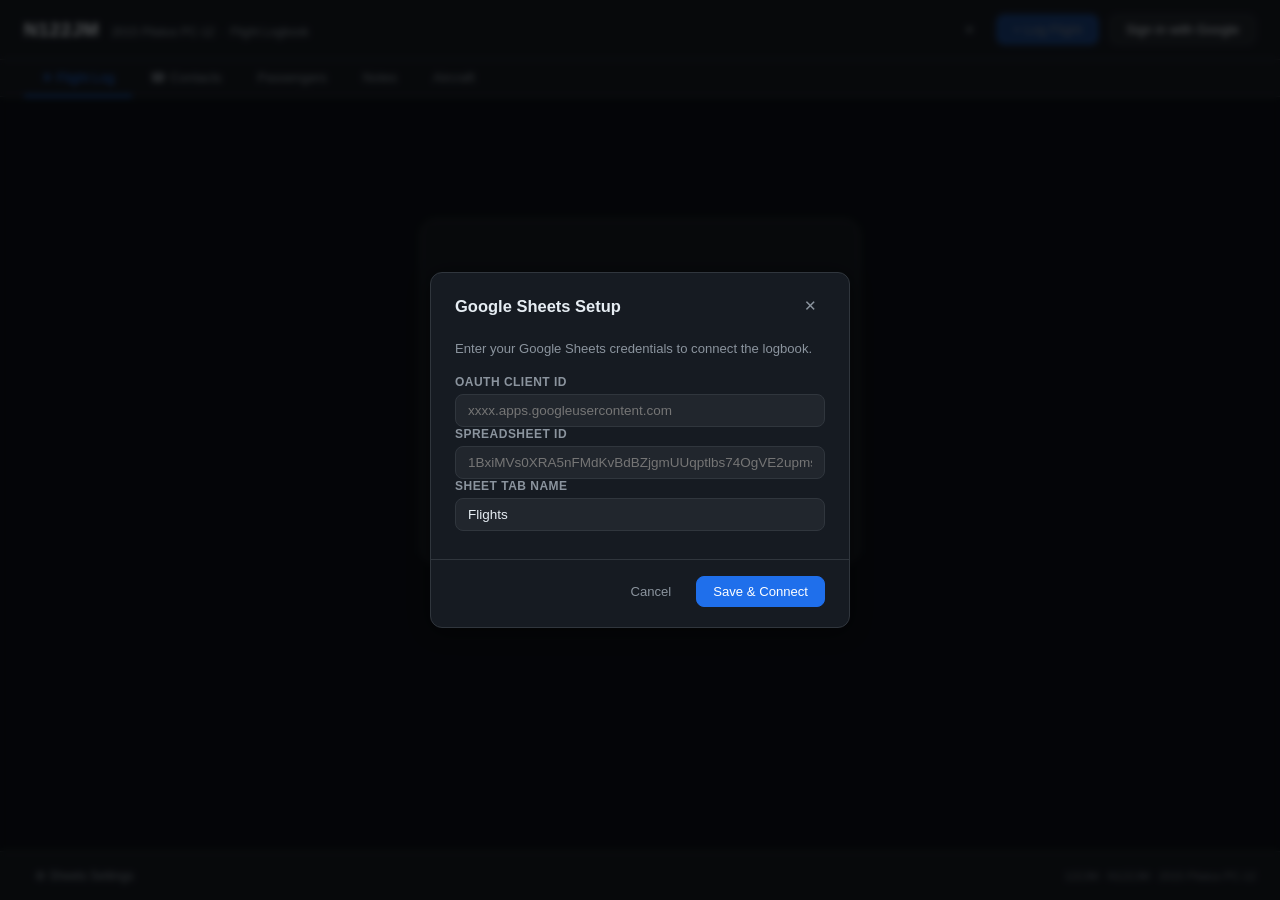
<file: index.html>
<!DOCTYPE html>
<html lang="en">
<head>
  <meta charset="UTF-8" />
  <meta name="viewport" content="width=device-width, initial-scale=1.0" />
  <title>122JM Flight Log — Pilatus PC-12</title>
  <link rel="stylesheet" href="styles.css" />
  <!-- Apply saved theme before paint to avoid flash -->
  <script>
    (function(){
      var t = localStorage.getItem('122jm_theme') || 'dark';
      document.documentElement.setAttribute('data-theme', t);
    })();
  </script>
</head>
<body>

  <!-- ── Header ── -->
  <header class="app-header">
    <div class="header-inner">
      <div class="header-brand">
        <span class="tail-number">N122JM</span>
        <div class="header-subtitle">
          <span>2015 Pilatus PC-12</span>
          <span class="sep">·</span>
          <span>Flight Logbook</span>
        </div>
      </div>
      <div class="header-actions">
        <button id="btn-theme" class="btn btn-ghost btn-sm" title="Switch to light mode">&#9790;</button>
        <button id="btn-add-flight" class="btn btn-primary" disabled>
          + Log Flight
        </button>
        <div id="auth-section">
          <button id="btn-signin" class="btn btn-secondary">Sign in with Google</button>
          <button id="btn-signout" class="btn btn-ghost" style="display:none;">Sign Out</button>
        </div>
      </div>
    </div>
  </header>

  <!-- ── Nav ── -->
  <nav class="app-nav">
    <a href="index.html"      class="nav-tab active">&#9992; Flight Log</a>
    <a href="contacts.html"   class="nav-tab">&#9742; Contacts</a>
    <a href="passengers.html" class="nav-tab">Passengers</a>
    <a href="notes.html"      class="nav-tab">Notes</a>
    <a href="aircraft.html"  class="nav-tab">Aircraft</a>
  </nav>

  <!-- ── Main ── -->
  <main class="app-main">

    <!-- Auth prompt (shown when signed out) -->
    <div id="auth-prompt" class="auth-prompt">
      <div class="auth-card">
        <div class="auth-icon">✈</div>
        <h2>122JM Flight Logbook</h2>
        <p>Sign in with a partner Google account to access the flight log.</p>
        <button id="btn-signin-card" class="btn btn-primary btn-lg">Sign in with Google</button>
      </div>
    </div>

    <!-- App content (shown when signed in) -->
    <div id="app-content" style="display:none;">

      <!-- Dashboard (collapsible) -->
      <section class="dashboard" id="dashboard-section">

        <button class="dashboard-toggle" id="dashboard-toggle" aria-expanded="false">
          <span class="dashboard-toggle-label">Dashboards</span>
          <div class="dashboard-toggle-summary" id="dashboard-toggle-summary">
            <span class="dash-pill dash-pill-hobbs" id="pill-hours"><span class="dash-pill-label">Hours</span><span class="dash-pill-value" id="pill-hours-val">—</span></span>
            <span class="dash-pill" id="pill-flights"><span class="dash-pill-label">Flights</span><span class="dash-pill-value" id="pill-flights-val">—</span></span>
          </div>
          <span class="dashboard-toggle-chevron">&#9662;</span>
        </button>

        <div class="dashboard-body" id="dashboard-body">
          <!-- Date range selector -->
          <div class="range-bar">
            <button class="range-btn active" data-range="all">All Time</button>
            <button class="range-btn" data-range="ytd">This Year</button>
            <button class="range-btn" data-range="90d">Last 90 Days</button>
            <button class="range-btn" data-range="custom">Custom</button>
            <div class="range-custom" id="range-custom-inputs" style="display:none;">
              <input type="date" id="range-from" class="range-date-input" />
              <span class="range-sep">→</span>
              <input type="date" id="range-to" class="range-date-input" />
            </div>
            <span class="range-label" id="range-label"></span>
          </div>

          <div class="dashboard-grid">
            <div class="stat-card">
              <div class="stat-label">Hours Flown</div>
              <div class="stat-value" id="stat-hobbs">—</div>
              <div class="stat-sublabel" id="stat-hobbs-period"></div>
            </div>
            <div class="stat-card">
              <div class="stat-label">Flights</div>
              <div class="stat-value" id="stat-flights">—</div>
            </div>
          </div>

          <!-- Per-partner breakdown -->
          <div class="partner-breakdown">
            <h3 class="section-title" id="partner-section-title">Partner Hours</h3>
            <div class="partner-grid" id="partner-grid">
              <!-- populated by JS -->
            </div>
          </div>
        </div>
      </section>

      <!-- Controls bar -->
      <section class="controls-bar">
        <div class="controls-left">
          <div class="search-ac-wrap">
            <input type="text" id="search-input" class="search-input"
                   placeholder="Search airports, pilot, partner…"
                   autocomplete="off" spellcheck="false" />
          </div>
          <select id="filter-partner" class="filter-select">
            <option value="">All Operators</option>
            <optgroup label="Current Partners">
              <option value="Quake">Stephen Quake</option>
              <option value="Ashley">Euan Ashley</option>
              <option value="Appenzeller">Guido Appenzeller</option>
              <option value="Bonforte">Jeff Bonforte</option>
            </optgroup>
            <optgroup label="Former Partners">
              <option value="Borbolla">Jorge Borbolla</option>
              <option value="Heyman">Steve Heyman</option>
            </optgroup>
            <optgroup label="Shared / Ops">
              <option value="Maintenance">Maintenance</option>
              <option value="All">All Partners</option>
            </optgroup>
            <optgroup label="Charter">
              <option value="JKE Helm">JKE Helm</option>
              <option value="Ouraniones">Ouraniones</option>
            </optgroup>
          </select>
          <select id="filter-purpose" class="filter-select">
            <option value="">All Flight Types</option>
            <option>Business</option>
            <option>Personal Entertainment</option>
            <option>Personal Non-Entertainment</option>
            <option>Rental</option>
            <option>Training</option>
            <option>Maintenance</option>
            <option>Charity</option>
            <option>Fuel, Reposition</option>
          </select>
        </div>
        <div class="controls-right">
          <span id="row-count" class="row-count"></span>
          <button id="btn-range-lookup" class="btn btn-ghost btn-sm" title="Airport range lookup (1,600 nm from KPAO)">✈ Range</button>
          <button id="btn-refresh" class="btn btn-ghost btn-sm" title="Refresh from Google Sheets">↻ Refresh</button>
        </div>
      </section>

      <!-- Flight log table -->
      <section class="table-section">
        <div class="table-wrapper">
          <table id="flight-table">
            <thead>
              <tr>
                <th data-col="flightNum" class="sortable">#</th>
                <th data-col="date" class="sortable">Date</th>
                <th data-col="departure">Departure</th>
                <th data-col="arrival">Arrival</th>
                <th data-col="hobbsStart" class="sortable num">Hobbs Start</th>
                <th data-col="hobbsEnd" class="sortable num">Hobbs End</th>
                <th data-col="duration" class="num">Duration</th>
                <th data-col="landings" class="num">Ldgs</th>
                <th data-col="cycles" class="num">Cycles</th>
                <th data-col="partner" class="sortable">Partner</th>
                <th data-col="pilot" class="sortable">Pilot</th>
                <th data-col="purpose">Flight Type</th>
                <th class="actions-col">Actions</th>
              </tr>
            </thead>
            <tbody id="flight-tbody">
              <!-- populated by JS -->
            </tbody>
          </table>
          <div id="table-empty" class="table-empty" style="display:none;">
            No flights match your filters.
          </div>
          <div id="table-loading" class="table-loading">
            Loading flights…
          </div>
        </div>
      </section>

    </div><!-- /app-content -->
  </main>

  <!-- ── Mobile FAB: Log Flight (hidden on desktop via CSS) ── -->
  <button id="btn-fab-flight" class="fab-log-flight" disabled aria-label="Log Flight">
    + Log Flight
  </button>

  <!-- ── Add / Edit Flight Modal ── -->
  <div id="flight-modal" class="modal-overlay" style="display:none;" role="dialog" aria-modal="true" aria-labelledby="modal-title">
    <div class="modal">
      <div class="modal-header">
        <h2 id="modal-title">Log Flight</h2>
        <button class="modal-close" id="modal-close" aria-label="Close">✕</button>
      </div>
      <form id="flight-form" class="modal-body" novalidate>

        <div class="form-row">
          <div class="form-group">
            <label for="f-flight-num">Flight #</label>
            <input type="number" id="f-flight-num" name="flightNum" min="1" step="1" required readonly />
          </div>
          <div class="form-group">
            <label for="f-date">Date</label>
            <input type="date" id="f-date" name="date" required />
          </div>
        </div>

        <div class="form-row">
          <div class="form-group">
            <label for="f-departure">Departure Airport</label>
            <div class="airport-ac-wrap">
              <input type="text" id="f-departure" name="departure" placeholder="KSQL or Palo Alto" maxlength="40" required
                     autocomplete="off" spellcheck="false" />
            </div>
          </div>
          <div class="form-group">
            <label for="f-arrival">Arrival Airport</label>
            <div class="airport-ac-wrap">
              <input type="text" id="f-arrival" name="arrival" placeholder="KSFO or San Francisco" maxlength="40" required
                     autocomplete="off" spellcheck="false" />
            </div>
          </div>
        </div>

        <div class="form-row">
          <div class="form-group">
            <label for="f-hobbs-start">Hobbs Start</label>
            <input type="number" id="f-hobbs-start" name="hobbsStart" step="0.1" min="0" required />
          </div>
          <div class="form-group">
            <label for="f-hobbs-end">Hobbs End</label>
            <input type="number" id="f-hobbs-end" name="hobbsEnd" step="0.1" min="0" required />
            <span class="field-hint" id="hobbs-duration-hint"></span>
          </div>
        </div>

        <div class="form-row">
          <div class="form-group">
            <label for="f-landings">Landings</label>
            <input type="number" id="f-landings" name="landings" min="0" step="1" required />
          </div>
          <div class="form-group">
            <label for="f-cycles">Cycles</label>
            <input type="number" id="f-cycles" name="cycles" min="0" step="1" required />
          </div>
        </div>

        <div class="form-row">
          <div class="form-group">
            <label for="f-partner">Operator</label>
            <select id="f-partner" name="partner" required>
              <option value="">— select —</option>
              <option value="Quake">Stephen Quake</option>
              <option value="Ashley">Euan Ashley</option>
              <option value="Appenzeller">Guido Appenzeller</option>
              <option value="Bonforte">Jeff Bonforte</option>
              <option value="Maintenance">Maintenance</option>
            </select>
          </div>
          <div class="form-group">
            <label for="f-pilot">Pilot</label>
            <select id="f-pilot" name="pilot">
              <option value="">— select —</option>
              <optgroup label="Hired Pilots">
                <option>Ben Hochman</option>
                <option>Libor Kovarcic</option>
                <option>Jason Joannides</option>
                <option>Steve Zanger</option>
                <option>Max Gavrilyuk</option>
                <option>Bill Banner</option>
                <option>Jim Whitbread</option>
                <option>Paul Nissley</option>
                <option>Jim Gruneisen</option>
              </optgroup>
              <optgroup label="Owner Pilots">
                <option>Euan Ashley</option>
                <option>Guido Appenzeller</option>
              </optgroup>
              <optgroup label="Former">
                <option>Curtis Haney</option>
                <option>Jorge Borbolla</option>
                <option>Steve Heyman</option>
              </optgroup>
              <option value="Other">Other</option>
            </select>
          </div>
        </div>

        <div class="form-row">
          <div class="form-group" style="grid-column: 1 / -1;">
            <label for="f-purpose">Flight Type</label>
            <select id="f-purpose" name="purpose" required>
              <option value="">— select —</option>
              <option>Business</option>
              <option>Personal Entertainment</option>
              <option>Personal Non-Entertainment</option>
              <option>Rental</option>
              <option>Training</option>
              <option>Maintenance</option>
              <option>Charity</option>
              <option>Fuel, Reposition</option>
            </select>
          </div>
        </div>

        <div id="form-error" class="form-error" style="display:none;"></div>

        <div class="modal-footer">
          <button type="button" class="btn btn-ghost" id="modal-cancel">Cancel</button>
          <button type="submit" class="btn btn-primary" id="modal-submit">Save Flight</button>
        </div>

      </form>
    </div>
  </div>

  <!-- ── Delete Confirm Modal ── -->
  <div id="delete-modal" class="modal-overlay" style="display:none;" role="dialog" aria-modal="true">
    <div class="modal modal-sm">
      <div class="modal-header">
        <h2>Delete Flight?</h2>
        <button class="modal-close" id="delete-modal-close">✕</button>
      </div>
      <div class="modal-body">
        <p id="delete-modal-body">Are you sure you want to delete this flight entry? This cannot be undone.</p>
      </div>
      <div class="modal-footer">
        <button class="btn btn-ghost" id="delete-cancel">Cancel</button>
        <button class="btn btn-danger" id="delete-confirm">Delete</button>
      </div>
    </div>
  </div>

  <!-- ── Config Modal ── -->
  <div id="config-modal" class="modal-overlay" style="display:none;" role="dialog" aria-modal="true">
    <div class="modal modal-sm">
      <div class="modal-header">
        <h2>Google Sheets Setup</h2>
        <button class="modal-close" id="config-modal-close">✕</button>
      </div>
      <div class="modal-body">
        <p class="config-intro">Enter your Google Sheets credentials to connect the logbook.</p>
        <div class="form-group">
          <label for="cfg-client-id">OAuth Client ID</label>
          <input type="text" id="cfg-client-id" placeholder="xxxx.apps.googleusercontent.com" />
        </div>
        <div class="form-group">
          <label for="cfg-sheet-id">Spreadsheet ID</label>
          <input type="text" id="cfg-sheet-id" placeholder="1BxiMVs0XRA5nFMdKvBdBZjgmUUqptlbs74OgVE2upms" />
        </div>
        <div class="form-group">
          <label for="cfg-sheet-name">Sheet Tab Name</label>
          <input type="text" id="cfg-sheet-name" placeholder="Flights" value="Flights" />
        </div>
        <div id="config-error" class="form-error" style="display:none;"></div>
      </div>
      <div class="modal-footer">
        <button class="btn btn-ghost" id="config-cancel">Cancel</button>
        <button class="btn btn-primary" id="config-save">Save &amp; Connect</button>
      </div>
    </div>
  </div>

  <!-- ── Settings link in footer ── -->
  <footer class="app-footer">
    <button class="btn btn-ghost btn-sm" id="btn-settings">⚙ Sheets Settings</button>
    <span class="footer-note">122JM · N122JM · 2015 Pilatus PC-12</span>
  </footer>

  <!-- ── Airport Range Lookup Modal ── -->
  <div id="range-modal" class="modal-overlay" style="display:none;" role="dialog" aria-modal="true" aria-labelledby="range-modal-title">
    <div class="modal modal-lg modal-range">

      <!-- Header -->
      <div class="modal-header">
        <h2 id="range-modal-title">✈ Airport Range Lookup</h2>
        <button class="modal-close" id="range-modal-close" aria-label="Close">✕</button>
      </div>

      <!-- Search bar -->
      <div class="rl-search-bar">
        <input type="text" id="range-search" class="rl-search-input"
               placeholder="Search by code, name, city, or state…"
               autocomplete="off" spellcheck="false" />
        <span id="range-count" class="rl-count"></span>
      </div>

      <!-- List view -->
      <div id="range-list-view">
        <div class="rl-table-wrap">
          <table class="rl-table">
            <thead>
              <tr>
                <th class="rl-th-code">Code</th>
                <th>Airport</th>
                <th>City / State</th>
                <th class="num">Dist (nm)</th>
                <th class="num rl-th-rwy">Runway (ft)</th>
              </tr>
            </thead>
            <tbody id="range-tbody">
              <!-- populated by range-lookup.js -->
            </tbody>
          </table>
        </div>
        <p id="range-more" class="rl-more-note" style="display:none;"></p>
        <p class="rl-hint">Click any airport for full details · 1,600 nm radius from KPAO</p>
      </div>

      <!-- Detail view (swapped in by JS) -->
      <div id="range-detail-view" style="display:none;"></div>

    </div>
  </div>

  <script src="js/config.js"></script>
  <script src="js/utils.js"></script>
  <script src="js/airports.js"></script>
  <script src="js/auth.js"></script>
  <script src="js/sheets.js"></script>
  <script src="js/bootstrap.js"></script>
  <script src="js/airports-data.js"></script>
  <script src="js/range-lookup.js"></script>
  <script src="js/app.js"></script>
</body>
</html>
</file>
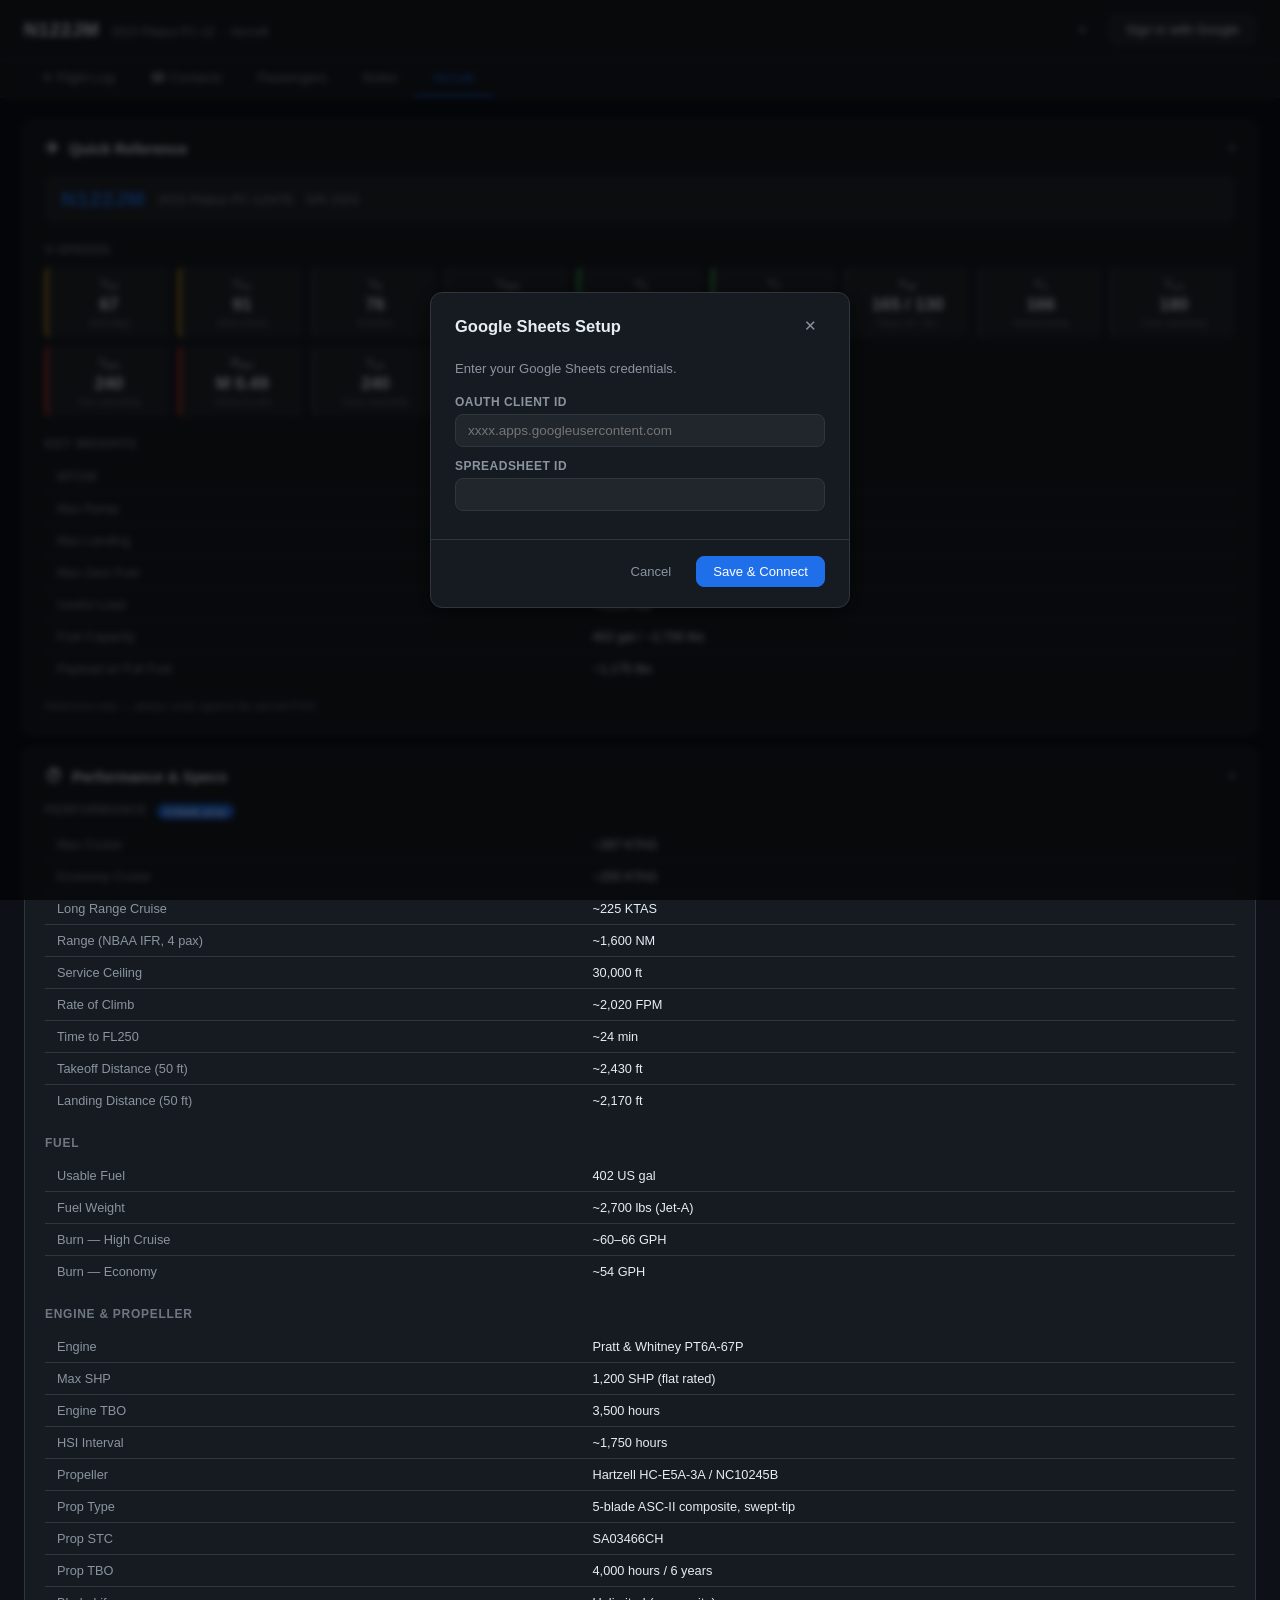
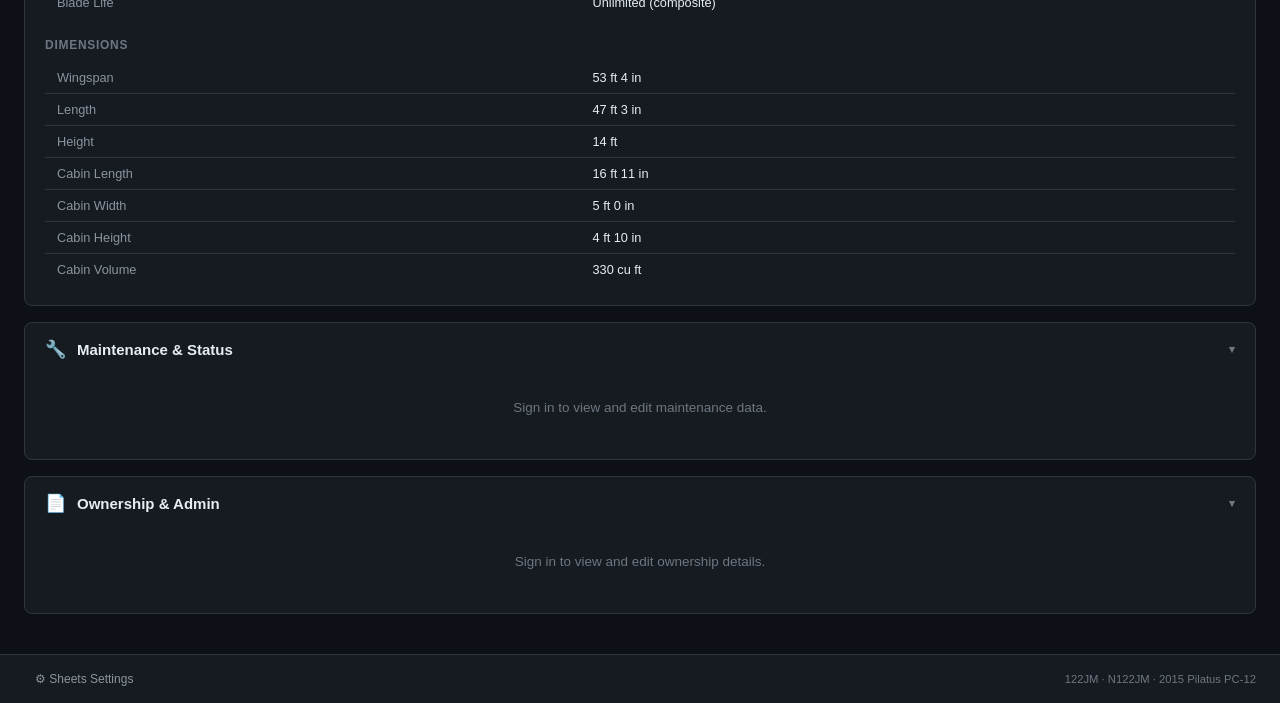
<file: aircraft.html>
<!DOCTYPE html>
<html lang="en">
<head>
  <meta charset="UTF-8" />
  <meta name="viewport" content="width=device-width, initial-scale=1.0" />
  <title>122JM Aircraft — Pilatus PC-12</title>
  <link rel="stylesheet" href="styles.css" />
  <script>(function(){ var t=localStorage.getItem('122jm_theme')||'dark'; document.documentElement.setAttribute('data-theme',t); })();</script>
</head>
<body>

  <header class="app-header">
    <div class="header-inner">
      <div class="header-brand">
        <span class="tail-number">N122JM</span>
        <div class="header-subtitle">
          <span>2015 Pilatus PC-12</span><span class="sep">&middot;</span><span>Aircraft</span>
        </div>
      </div>
      <div class="header-actions">
        <button id="btn-theme" class="btn btn-ghost btn-sm">&#9790;</button>
        <div id="auth-section">
          <button id="btn-signin" class="btn btn-secondary">Sign in with Google</button>
          <button id="btn-signout" class="btn btn-ghost" style="display:none;">Sign Out</button>
        </div>
      </div>
    </div>
  </header>

  <nav class="app-nav">
    <a href="index.html"      class="nav-tab">&#9992; Flight Log</a>
    <a href="contacts.html"   class="nav-tab">&#9742; Contacts</a>
    <a href="passengers.html" class="nav-tab">Passengers</a>
    <a href="notes.html"      class="nav-tab">Notes</a>
    <a href="aircraft.html"   class="nav-tab active">Aircraft</a>
  </nav>

  <main class="app-main">

    <!-- ── Quick Reference Card ── -->
    <section class="ac-section" id="ac-ref">
      <button class="ac-section-toggle" aria-expanded="true" data-section="ac-ref-body">
        <span class="ac-section-icon">&#9992;</span>
        <span class="ac-section-title">Quick Reference</span>
        <span class="ac-section-chevron">&#9662;</span>
      </button>
      <div class="ac-section-body" id="ac-ref-body">

        <div class="ac-id-bar">
          <span class="ac-id-reg">N122JM</span>
          <span class="ac-id-detail">2015 Pilatus PC-12/47E</span>
          <span class="ac-id-detail">S/N 1523</span>
        </div>

        <h4 class="ac-sub-heading">V-Speeds</h4>
        <div class="ac-vspeeds-grid">
          <div class="ac-vspeed ac-vspeed-caution">
            <span class="ac-vspeed-name">V<sub>S0</sub></span>
            <span class="ac-vspeed-val">67</span>
            <span class="ac-vspeed-note">Stall (ldg)</span>
          </div>
          <div class="ac-vspeed ac-vspeed-caution">
            <span class="ac-vspeed-name">V<sub>S1</sub></span>
            <span class="ac-vspeed-val">91</span>
            <span class="ac-vspeed-note">Stall (clean)</span>
          </div>
          <div class="ac-vspeed">
            <span class="ac-vspeed-name">V<sub>R</sub></span>
            <span class="ac-vspeed-val">76</span>
            <span class="ac-vspeed-note">Rotation</span>
          </div>
          <div class="ac-vspeed">
            <span class="ac-vspeed-name">V<sub>REF</sub></span>
            <span class="ac-vspeed-val">80</span>
            <span class="ac-vspeed-note">Final approach</span>
          </div>
          <div class="ac-vspeed ac-vspeed-good">
            <span class="ac-vspeed-name">V<sub>X</sub></span>
            <span class="ac-vspeed-val">120</span>
            <span class="ac-vspeed-note">Best angle</span>
          </div>
          <div class="ac-vspeed ac-vspeed-good">
            <span class="ac-vspeed-name">V<sub>Y</sub></span>
            <span class="ac-vspeed-val">130</span>
            <span class="ac-vspeed-note">Best rate</span>
          </div>
          <div class="ac-vspeed">
            <span class="ac-vspeed-name">V<sub>FE</sub></span>
            <span class="ac-vspeed-val">165 / 130</span>
            <span class="ac-vspeed-note">Flaps 15 / 30+</span>
          </div>
          <div class="ac-vspeed">
            <span class="ac-vspeed-name">V<sub>A</sub></span>
            <span class="ac-vspeed-val">166</span>
            <span class="ac-vspeed-note">Maneuvering</span>
          </div>
          <div class="ac-vspeed">
            <span class="ac-vspeed-name">V<sub>LO</sub></span>
            <span class="ac-vspeed-val">180</span>
            <span class="ac-vspeed-note">Gear operating</span>
          </div>
          <div class="ac-vspeed ac-vspeed-danger">
            <span class="ac-vspeed-name">V<sub>MO</sub></span>
            <span class="ac-vspeed-val">240</span>
            <span class="ac-vspeed-note">Max operating</span>
          </div>
          <div class="ac-vspeed ac-vspeed-danger">
            <span class="ac-vspeed-name">M<sub>MO</sub></span>
            <span class="ac-vspeed-val">M 0.49</span>
            <span class="ac-vspeed-note">Above FL163</span>
          </div>
          <div class="ac-vspeed">
            <span class="ac-vspeed-name">V<sub>LE</sub></span>
            <span class="ac-vspeed-val">240</span>
            <span class="ac-vspeed-note">Gear extended</span>
          </div>
        </div>

        <h4 class="ac-sub-heading">Key Weights</h4>
        <table class="ac-spec-table">
          <tbody>
            <tr><td>MTOW</td><td>10,450 lbs</td></tr>
            <tr><td>Max Ramp</td><td>10,495 lbs</td></tr>
            <tr><td>Max Landing</td><td>9,921 lbs</td></tr>
            <tr><td>Max Zero Fuel</td><td>9,039 lbs</td></tr>
            <tr><td>Useful Load</td><td>~4,021 lbs</td></tr>
            <tr><td>Fuel Capacity</td><td>402 gal / ~2,700 lbs</td></tr>
            <tr><td>Payload w/ Full Fuel</td><td>~1,175 lbs</td></tr>
          </tbody>
        </table>

        <p class="ac-disclaimer">Reference only &mdash; always verify against the aircraft POH.</p>
      </div>
    </section>

    <!-- ── Performance & Specs ── -->
    <section class="ac-section" id="ac-perf">
      <button class="ac-section-toggle" aria-expanded="true" data-section="ac-perf-body">
        <span class="ac-section-icon">&#9201;</span>
        <span class="ac-section-title">Performance &amp; Specs</span>
        <span class="ac-section-chevron">&#9662;</span>
      </button>
      <div class="ac-section-body" id="ac-perf-body">

        <h4 class="ac-sub-heading">Performance <span class="ac-badge-info">5-blade prop</span></h4>
        <table class="ac-spec-table">
          <tbody>
            <tr><td>Max Cruise</td><td>~287 KTAS</td></tr>
            <tr><td>Economy Cruise</td><td>~255 KTAS</td></tr>
            <tr><td>Long Range Cruise</td><td>~225 KTAS</td></tr>
            <tr><td>Range (NBAA IFR, 4 pax)</td><td>~1,600 NM</td></tr>
            <tr><td>Service Ceiling</td><td>30,000 ft</td></tr>
            <tr><td>Rate of Climb</td><td>~2,020 FPM</td></tr>
            <tr><td>Time to FL250</td><td>~24 min</td></tr>
            <tr><td>Takeoff Distance (50 ft)</td><td>~2,430 ft</td></tr>
            <tr><td>Landing Distance (50 ft)</td><td>~2,170 ft</td></tr>
          </tbody>
        </table>

        <h4 class="ac-sub-heading">Fuel</h4>
        <table class="ac-spec-table">
          <tbody>
            <tr><td>Usable Fuel</td><td>402 US gal</td></tr>
            <tr><td>Fuel Weight</td><td>~2,700 lbs (Jet-A)</td></tr>
            <tr><td>Burn &mdash; High Cruise</td><td>~60&ndash;66 GPH</td></tr>
            <tr><td>Burn &mdash; Economy</td><td>~54 GPH</td></tr>
          </tbody>
        </table>

        <h4 class="ac-sub-heading">Engine &amp; Propeller</h4>
        <table class="ac-spec-table">
          <tbody>
            <tr><td>Engine</td><td>Pratt &amp; Whitney PT6A-67P</td></tr>
            <tr><td>Max SHP</td><td>1,200 SHP (flat rated)</td></tr>
            <tr><td>Engine TBO</td><td>3,500 hours</td></tr>
            <tr><td>HSI Interval</td><td>~1,750 hours</td></tr>
            <tr><td>Propeller</td><td>Hartzell HC-E5A-3A / NC10245B</td></tr>
            <tr><td>Prop Type</td><td>5-blade ASC-II composite, swept-tip</td></tr>
            <tr><td>Prop STC</td><td>SA03466CH</td></tr>
            <tr><td>Prop TBO</td><td>4,000 hours / 6 years</td></tr>
            <tr><td>Blade Life</td><td>Unlimited (composite)</td></tr>
          </tbody>
        </table>

        <h4 class="ac-sub-heading">Dimensions</h4>
        <table class="ac-spec-table">
          <tbody>
            <tr><td>Wingspan</td><td>53 ft 4 in</td></tr>
            <tr><td>Length</td><td>47 ft 3 in</td></tr>
            <tr><td>Height</td><td>14 ft</td></tr>
            <tr><td>Cabin Length</td><td>16 ft 11 in</td></tr>
            <tr><td>Cabin Width</td><td>5 ft 0 in</td></tr>
            <tr><td>Cabin Height</td><td>4 ft 10 in</td></tr>
            <tr><td>Cabin Volume</td><td>330 cu ft</td></tr>
          </tbody>
        </table>
      </div>
    </section>

    <!-- ── Maintenance & Status ── -->
    <section class="ac-section" id="ac-mx">
      <button class="ac-section-toggle" aria-expanded="true" data-section="ac-mx-body">
        <span class="ac-section-icon">&#128295;</span>
        <span class="ac-section-title">Maintenance &amp; Status</span>
        <span class="ac-section-chevron">&#9662;</span>
      </button>
      <div class="ac-section-body" id="ac-mx-body">

        <div id="ac-auth-gate-mx" class="ac-auth-gate">
          <p>Sign in to view and edit maintenance data.</p>
        </div>

        <div id="ac-mx-content" style="display:none;">
          <div class="ac-field-row">
            <div class="ac-field-group">
              <label for="ac-engine-hours">Engine Hours (Hobbs)</label>
              <input type="text" id="ac-engine-hours" class="ac-field-input" placeholder="Auto from flight log" readonly />
              <span class="ac-field-hint">From latest flight log entry</span>
            </div>
            <div class="ac-field-group">
              <label for="ac-prop-hours">Prop Hours</label>
              <input type="text" id="ac-prop-hours" class="ac-field-input" data-field="Prop Hours" placeholder="e.g. 2450" />
              <span class="ac-field-status"></span>
            </div>
          </div>

          <div class="ac-field-row">
            <div class="ac-field-group">
              <label for="ac-next-annual">Next Annual Inspection</label>
              <input type="date" id="ac-next-annual" class="ac-field-input" data-field="Next Annual" />
              <span class="ac-field-status"></span>
            </div>
            <div class="ac-field-group">
              <label for="ac-next-phase">Next Phase Inspection</label>
              <input type="date" id="ac-next-phase" class="ac-field-input" data-field="Next Phase" />
              <span class="ac-field-status"></span>
            </div>
          </div>

          <div class="ac-field-group ac-field-full">
            <label for="ac-squawks">Current Squawks / MEL Items</label>
            <textarea id="ac-squawks" class="ac-field-textarea" data-field="Squawks" rows="4"
                      placeholder="List any current squawks or MEL items..."></textarea>
            <span class="ac-field-status"></span>
          </div>

          <div class="ac-field-group ac-field-full">
            <label for="ac-mx-notes">Maintenance Notes</label>
            <textarea id="ac-mx-notes" class="ac-field-textarea" data-field="Maintenance Notes" rows="4"
                      placeholder="General maintenance notes, upcoming work, etc."></textarea>
            <span class="ac-field-status"></span>
          </div>
        </div>
      </div>
    </section>

    <!-- ── Ownership & Admin ── -->
    <section class="ac-section" id="ac-admin">
      <button class="ac-section-toggle" aria-expanded="true" data-section="ac-admin-body">
        <span class="ac-section-icon">&#128196;</span>
        <span class="ac-section-title">Ownership &amp; Admin</span>
        <span class="ac-section-chevron">&#9662;</span>
      </button>
      <div class="ac-section-body" id="ac-admin-body">

        <div id="ac-auth-gate-admin" class="ac-auth-gate">
          <p>Sign in to view and edit ownership details.</p>
        </div>

        <div id="ac-admin-content" style="display:none;">
          <div class="ac-field-row">
            <div class="ac-field-group">
              <label>Serial Number</label>
              <input type="text" class="ac-field-input ac-field-readonly" value="1523" readonly />
            </div>
            <div class="ac-field-group">
              <label>Registration</label>
              <input type="text" class="ac-field-input ac-field-readonly" value="N122JM" readonly />
            </div>
          </div>

          <div class="ac-field-row">
            <div class="ac-field-group">
              <label for="ac-home-airport">Home Airport</label>
              <input type="text" id="ac-home-airport" class="ac-field-input" data-field="Home Airport" placeholder="e.g. KPAO" />
              <span class="ac-field-status"></span>
            </div>
            <div class="ac-field-group">
              <label for="ac-mgmt-company">Management Company</label>
              <input type="text" id="ac-mgmt-company" class="ac-field-input" data-field="Management Company" placeholder="e.g. Acme Aviation" />
              <span class="ac-field-status"></span>
            </div>
          </div>

          <div class="ac-field-row">
            <div class="ac-field-group">
              <label for="ac-insurance">Insurance Provider</label>
              <input type="text" id="ac-insurance" class="ac-field-input" data-field="Insurance Provider" placeholder="e.g. Global Aerospace" />
              <span class="ac-field-status"></span>
            </div>
            <div class="ac-field-group">
              <label for="ac-insurance-exp">Insurance Expiry</label>
              <input type="date" id="ac-insurance-exp" class="ac-field-input" data-field="Insurance Expiry" />
              <span class="ac-field-status"></span>
            </div>
          </div>

          <div class="ac-field-group ac-field-full">
            <label for="ac-partnership-notes">Partnership Notes</label>
            <textarea id="ac-partnership-notes" class="ac-field-textarea" data-field="Partnership Notes" rows="4"
                      placeholder="Partnership structure, scheduling rules, cost sharing, etc."></textarea>
            <span class="ac-field-status"></span>
          </div>
        </div>
      </div>
    </section>

  </main>

  <!-- Config Modal -->
  <div id="config-modal" class="modal-overlay" style="display:none;" role="dialog" aria-modal="true">
    <div class="modal modal-sm">
      <div class="modal-header">
        <h2>Google Sheets Setup</h2>
        <button class="modal-close" id="config-modal-close">&#10005;</button>
      </div>
      <div class="modal-body">
        <p class="config-intro">Enter your Google Sheets credentials.</p>
        <div class="form-group">
          <label for="cfg-client-id">OAuth Client ID</label>
          <input type="text" id="cfg-client-id" placeholder="xxxx.apps.googleusercontent.com" />
        </div>
        <div class="form-group" style="margin-top:12px;">
          <label for="cfg-sheet-id">Spreadsheet ID</label>
          <input type="text" id="cfg-sheet-id" />
        </div>
        <div id="config-error" class="form-error" style="display:none;"></div>
      </div>
      <div class="modal-footer">
        <button class="btn btn-ghost" id="config-cancel">Cancel</button>
        <button class="btn btn-primary" id="config-save">Save &amp; Connect</button>
      </div>
    </div>
  </div>

  <footer class="app-footer">
    <button class="btn btn-ghost btn-sm" id="btn-settings">&#9881; Sheets Settings</button>
    <span class="footer-note">122JM &middot; N122JM &middot; 2015 Pilatus PC-12</span>
  </footer>

  <script src="js/config.js"></script>
  <script src="js/utils.js"></script>
  <script src="js/airports.js"></script>
  <script src="js/auth.js"></script>
  <script src="js/sheets.js"></script>
  <script src="js/bootstrap.js"></script>
  <script src="js/aircraft-app.js"></script>
</body>
</html>
</file>
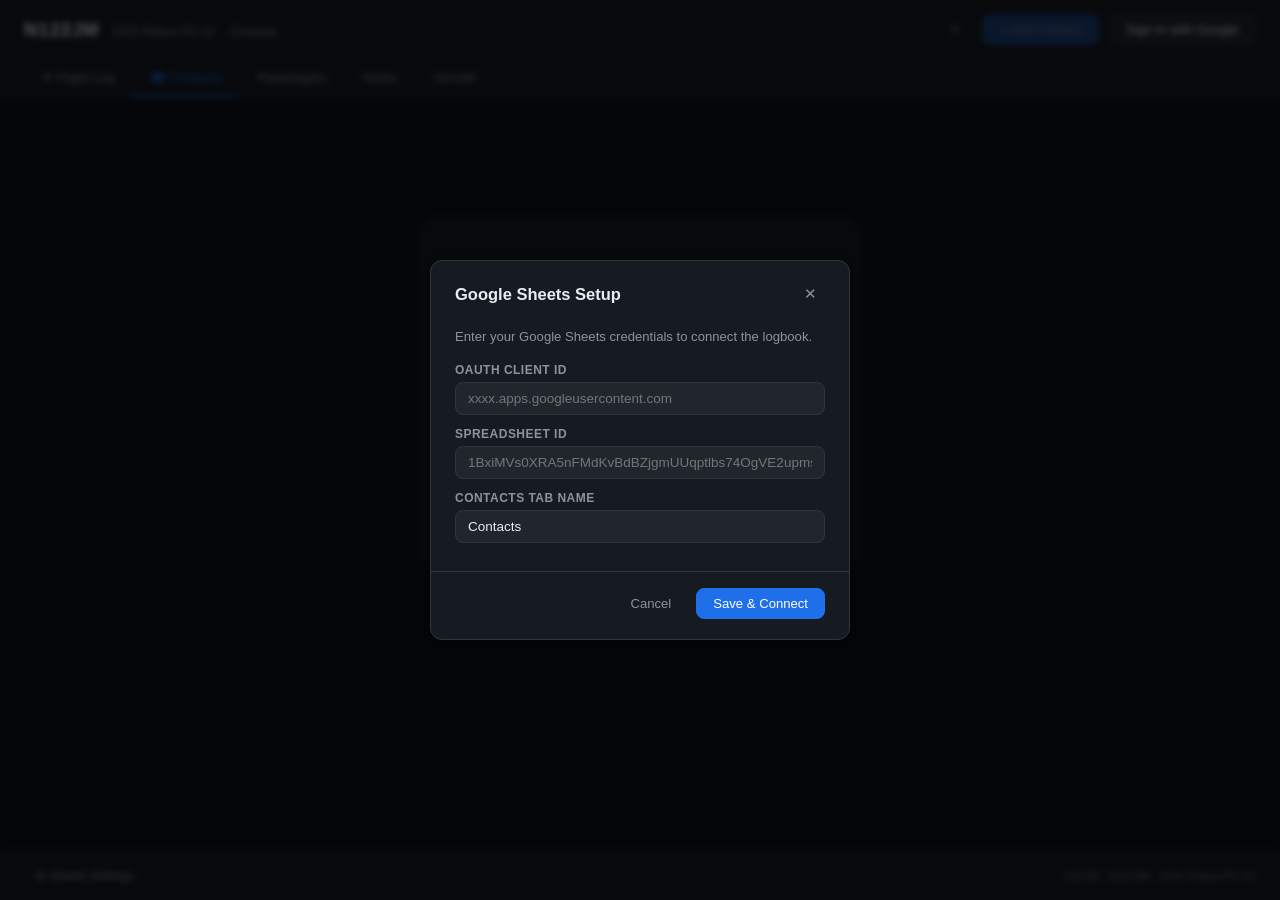
<file: contacts.html>
<!DOCTYPE html>
<html lang="en">
<head>
  <meta charset="UTF-8" />
  <meta name="viewport" content="width=device-width, initial-scale=1.0" />
  <title>122JM Contacts — Pilatus PC-12</title>
  <link rel="stylesheet" href="styles.css" />
  <!-- Apply saved theme before paint to avoid flash -->
  <script>
    (function(){
      var t = localStorage.getItem('122jm_theme') || 'dark';
      document.documentElement.setAttribute('data-theme', t);
    })();
  </script>
</head>
<body>

  <!-- ── Header ── -->
  <header class="app-header">
    <div class="header-inner">
      <div class="header-brand">
        <span class="tail-number">N122JM</span>
        <div class="header-subtitle">
          <span>2015 Pilatus PC-12</span>
          <span class="sep">·</span>
          <span>Contacts</span>
        </div>
      </div>
      <div class="header-actions">
        <button id="btn-theme" class="btn btn-ghost btn-sm" title="Switch to light mode">&#9790;</button>
        <button id="btn-add-contact" class="btn btn-primary" disabled>+ Add Contact</button>
        <div id="auth-section">
          <button id="btn-signin" class="btn btn-secondary">Sign in with Google</button>
          <button id="btn-signout" class="btn btn-ghost" style="display:none;">Sign Out</button>
        </div>
      </div>
    </div>
  </header>

  <!-- ── Nav ── -->
  <nav class="app-nav">
    <a href="index.html"      class="nav-tab">&#9992; Flight Log</a>
    <a href="contacts.html"   class="nav-tab active">&#9742; Contacts</a>
    <a href="passengers.html" class="nav-tab">Passengers</a>
    <a href="notes.html"      class="nav-tab">Notes</a>
    <a href="aircraft.html"  class="nav-tab">Aircraft</a>
  </nav>

  <!-- ── Main ── -->
  <main class="app-main">

    <!-- Auth prompt (shown when signed out) -->
    <div id="auth-prompt" class="auth-prompt">
      <div class="auth-card">
        <div class="auth-icon">&#9742;</div>
        <h2>122JM Contacts</h2>
        <p>Sign in with a partner Google account to access the directory.</p>
        <button id="btn-signin-card" class="btn btn-primary btn-lg">Sign in with Google</button>
      </div>
    </div>

    <!-- App content (shown when signed in) -->
    <div id="app-content" style="display:none;">

      <!-- Controls -->
      <section class="contacts-controls">
        <div class="contacts-controls-left">
          <div class="search-ac-wrap">
            <input type="text" id="search-input" class="search-input"
                   placeholder="Search name, category, airport…"
                   autocomplete="off" spellcheck="false" />
          </div>
          <select id="filter-category" class="filter-select">
            <option value="">All Categories</option>
            <option>Partner</option>
            <option>Pilot</option>
            <option>Maintenance</option>
            <option>Avionics</option>
            <option>Fuel</option>
            <option>FBO</option>
            <option>Detailing</option>
            <option>Insurance</option>
            <option>Parts</option>
            <option>Charter</option>
            <option>Legal</option>
            <option>Other</option>
          </select>
        </div>
        <div class="contacts-controls-right">
          <span id="contact-count" class="contacts-count"></span>
          <button id="btn-refresh" class="btn btn-ghost btn-sm" title="Refresh from Google Sheets">&#8635; Refresh</button>
        </div>
      </section>

      <!-- Contacts grid -->
      <section>
        <div class="contacts-grid" id="contacts-grid"></div>
        <div id="contacts-empty" class="contacts-empty" style="display:none;">No contacts yet. Click "+ Add Contact" to add the first entry.</div>
        <div id="contacts-loading" class="contacts-loading">Loading contacts&hellip;</div>
      </section>

    </div><!-- /app-content -->
  </main>

  <!-- ── Add / Edit Contact Modal ── -->
  <div id="contact-modal" class="modal-overlay" style="display:none;" role="dialog" aria-modal="true" aria-labelledby="contact-modal-title">
    <div class="modal">
      <div class="modal-header">
        <h2 id="contact-modal-title">Add Contact</h2>
        <button class="modal-close" id="contact-modal-close" aria-label="Close">&#10005;</button>
      </div>
      <form id="contact-form" class="modal-body" novalidate>

        <!-- Name -->
        <div class="form-row">
          <div class="form-group" style="grid-column: 1 / -1;">
            <label for="c-name">Name</label>
            <input type="text" id="c-name" name="name" placeholder="Full name or company" required />
          </div>
        </div>

        <!-- Phone + Email -->
        <div class="form-row">
          <div class="form-group">
            <label for="c-phone">Phone</label>
            <input type="tel" id="c-phone" name="phone" placeholder="+1 650 555 1234" />
          </div>
          <div class="form-group">
            <label for="c-email">Email</label>
            <input type="email" id="c-email" name="email" placeholder="name@example.com" />
          </div>
        </div>

        <!-- Home Airport -->
        <div class="form-row">
          <div class="form-group">
            <label for="c-airport">Home Airport</label>
            <div class="airport-ac-wrap">
              <input type="text" id="c-airport" name="airport"
                     placeholder="KSQL or San Carlos"
                     maxlength="40" autocomplete="off" spellcheck="false" />
            </div>
          </div>
        </div>

        <!-- Categories -->
        <div class="form-row">
          <div class="form-group" style="grid-column: 1 / -1;">
            <label>Categories</label>
            <div class="cat-checks" id="cat-checks">
              <label class="cat-check-item"><input type="checkbox" name="cat" value="Partner"> Partner</label>
              <label class="cat-check-item"><input type="checkbox" name="cat" value="Pilot"> Pilot</label>
              <label class="cat-check-item"><input type="checkbox" name="cat" value="Maintenance"> Maintenance</label>
              <label class="cat-check-item"><input type="checkbox" name="cat" value="Avionics"> Avionics</label>
              <label class="cat-check-item"><input type="checkbox" name="cat" value="Fuel"> Fuel</label>
              <label class="cat-check-item"><input type="checkbox" name="cat" value="FBO"> FBO</label>
              <label class="cat-check-item"><input type="checkbox" name="cat" value="Detailing"> Detailing</label>
              <label class="cat-check-item"><input type="checkbox" name="cat" value="Insurance"> Insurance</label>
              <label class="cat-check-item"><input type="checkbox" name="cat" value="Parts"> Parts</label>
              <label class="cat-check-item"><input type="checkbox" name="cat" value="Charter"> Charter</label>
              <label class="cat-check-item"><input type="checkbox" name="cat" value="Legal"> Legal</label>
              <label class="cat-check-item"><input type="checkbox" name="cat" value="Other"> Other</label>
            </div>
          </div>
        </div>

        <!-- Notes -->
        <div class="form-row">
          <div class="form-group" style="grid-column: 1 / -1;">
            <label for="c-notes">Notes</label>
            <textarea id="c-notes" name="notes" placeholder="Anything useful — schedule, rates, preferences…"></textarea>
          </div>
        </div>

        <div id="contact-form-error" class="form-error" style="display:none;"></div>

        <div class="modal-footer">
          <button type="button" class="btn btn-ghost" id="contact-modal-cancel">Cancel</button>
          <button type="submit" class="btn btn-primary" id="contact-modal-submit">Save Contact</button>
        </div>

      </form>
    </div>
  </div>

  <!-- ── Delete Confirm Modal ── -->
  <div id="delete-modal" class="modal-overlay" style="display:none;" role="dialog" aria-modal="true">
    <div class="modal modal-sm">
      <div class="modal-header">
        <h2>Delete Contact?</h2>
        <button class="modal-close" id="delete-modal-close">&#10005;</button>
      </div>
      <div class="modal-body">
        <p id="delete-modal-body">Are you sure you want to delete this contact? This cannot be undone.</p>
      </div>
      <div class="modal-footer">
        <button class="btn btn-ghost" id="delete-cancel">Cancel</button>
        <button class="btn btn-danger" id="delete-confirm">Delete</button>
      </div>
    </div>
  </div>

  <!-- ── Config Modal ── -->
  <div id="config-modal" class="modal-overlay" style="display:none;" role="dialog" aria-modal="true">
    <div class="modal modal-sm">
      <div class="modal-header">
        <h2>Google Sheets Setup</h2>
        <button class="modal-close" id="config-modal-close">&#10005;</button>
      </div>
      <div class="modal-body">
        <p class="config-intro">Enter your Google Sheets credentials to connect the logbook.</p>
        <div class="form-group">
          <label for="cfg-client-id">OAuth Client ID</label>
          <input type="text" id="cfg-client-id" placeholder="xxxx.apps.googleusercontent.com" />
        </div>
        <div class="form-group" style="margin-top:12px;">
          <label for="cfg-sheet-id">Spreadsheet ID</label>
          <input type="text" id="cfg-sheet-id" placeholder="1BxiMVs0XRA5nFMdKvBdBZjgmUUqptlbs74OgVE2upms" />
        </div>
        <div class="form-group" style="margin-top:12px;">
          <label for="cfg-contacts-sheet-name">Contacts Tab Name</label>
          <input type="text" id="cfg-contacts-sheet-name" placeholder="Contacts" value="Contacts" />
        </div>
        <div id="config-error" class="form-error" style="display:none;"></div>
      </div>
      <div class="modal-footer">
        <button class="btn btn-ghost" id="config-cancel">Cancel</button>
        <button class="btn btn-primary" id="config-save">Save &amp; Connect</button>
      </div>
    </div>
  </div>

  <!-- ── Footer ── -->
  <footer class="app-footer">
    <button class="btn btn-ghost btn-sm" id="btn-settings">&#9881; Sheets Settings</button>
    <span class="footer-note">122JM &middot; N122JM &middot; 2015 Pilatus PC-12</span>
  </footer>

  <script src="js/config.js"></script>
  <script src="js/utils.js"></script>
  <script src="js/airports.js"></script>
  <script src="js/auth.js"></script>
  <script src="js/sheets.js"></script>
  <script src="js/bootstrap.js"></script>
  <script src="js/contacts-app.js"></script>
</body>
</html>
</file>
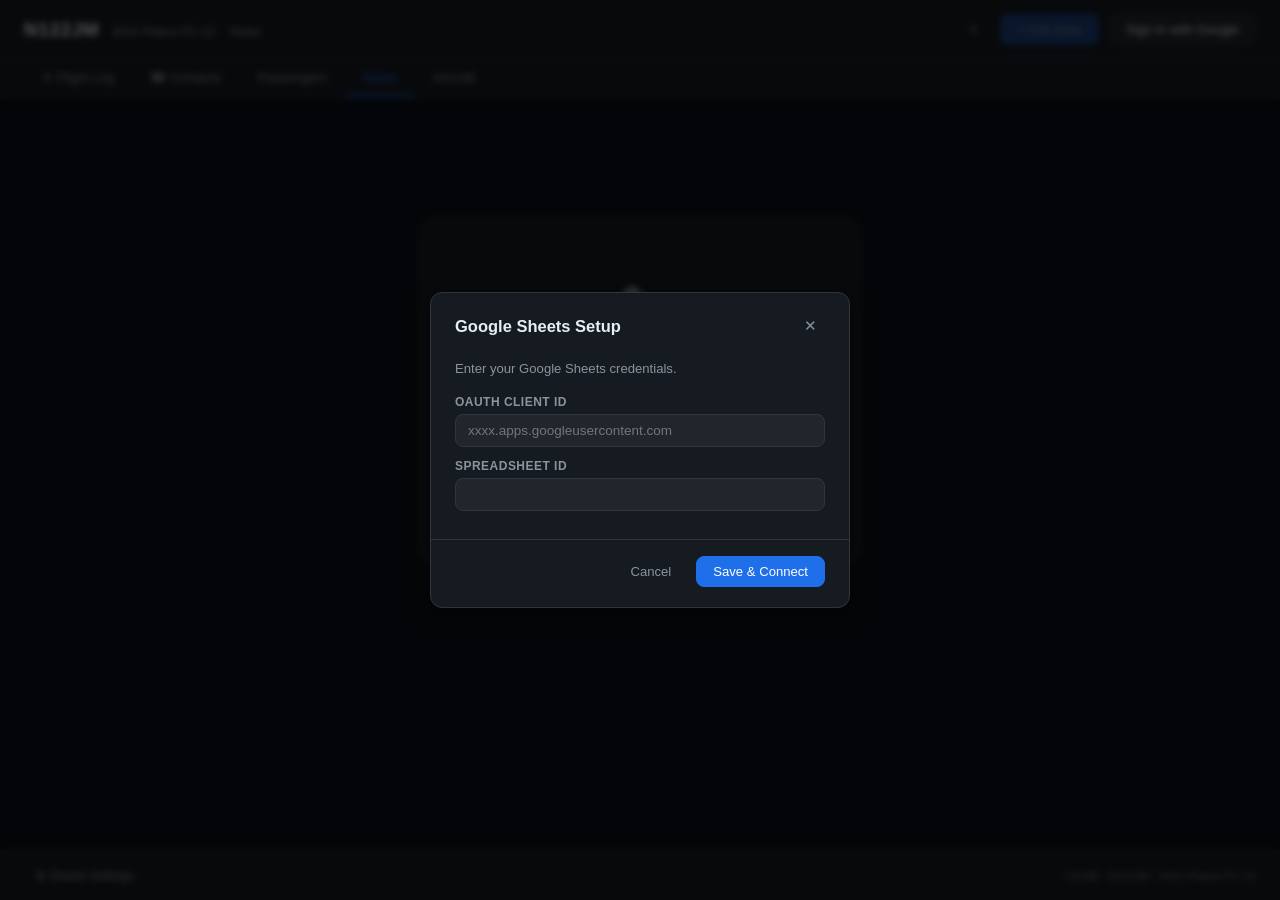
<file: notes.html>
<!DOCTYPE html>
<html lang="en">
<head>
  <meta charset="UTF-8" />
  <meta name="viewport" content="width=device-width, initial-scale=1.0" />
  <title>122JM Notes — Pilatus PC-12</title>
  <link rel="stylesheet" href="styles.css" />
  <script>(function(){ var t=localStorage.getItem('122jm_theme')||'dark'; document.documentElement.setAttribute('data-theme',t); })();</script>
</head>
<body>

  <header class="app-header">
    <div class="header-inner">
      <div class="header-brand">
        <span class="tail-number">N122JM</span>
        <div class="header-subtitle">
          <span>2015 Pilatus PC-12</span><span class="sep">·</span><span>Notes</span>
        </div>
      </div>
      <div class="header-actions">
        <button id="btn-theme" class="btn btn-ghost btn-sm">&#9790;</button>
        <button id="btn-add-note" class="btn btn-primary" disabled>+ Add Note</button>
        <div id="auth-section">
          <button id="btn-signin" class="btn btn-secondary">Sign in with Google</button>
          <button id="btn-signout" class="btn btn-ghost" style="display:none;">Sign Out</button>
        </div>
      </div>
    </div>
  </header>

  <nav class="app-nav">
    <a href="index.html"      class="nav-tab">&#9992; Flight Log</a>
    <a href="contacts.html"   class="nav-tab">&#9742; Contacts</a>
    <a href="passengers.html" class="nav-tab">Passengers</a>
    <a href="notes.html"      class="nav-tab active">Notes</a>
    <a href="aircraft.html"  class="nav-tab">Aircraft</a>
  </nav>

  <main class="app-main">

    <div id="auth-prompt" class="auth-prompt">
      <div class="auth-card">
        <div class="auth-icon">&#9998;</div>
        <h2>122JM Notes</h2>
        <p>Sign in with a partner Google account to access the shared notes.</p>
        <button id="btn-signin-card" class="btn btn-primary btn-lg">Sign in with Google</button>
      </div>
    </div>

    <div id="app-content" style="display:none;">

      <!-- Toolbar -->
      <div class="notes-toolbar">
        <button class="note-filter-btn active" data-filter="all">
          All <span id="badge-all" class="note-unread-badge" style="display:none;"></span>
        </button>
        <button class="note-filter-btn" data-filter="unread">
          Unread <span id="badge-unread" class="note-unread-badge" style="display:none;"></span>
        </button>
        <button class="note-filter-btn" data-filter="pinned">Pinned</button>

        <button id="btn-refresh" class="btn btn-ghost btn-sm">&#8635; Refresh</button>
        <button id="btn-notes-view" class="btn btn-ghost btn-sm btn-view-toggle" title="Switch to card view">&#8862; Cards</button>

        <div class="notes-author-wrap">
          <span class="notes-author-label">Your name:</span>
          <input type="text" id="notes-author" class="notes-author-input"
                 placeholder="Partner / Pilot name" />
        </div>
      </div>

      <!-- Notes grid -->
      <div class="notes-grid" id="notes-grid"></div>
      <div id="notes-empty"   class="notes-empty"   style="display:none;">No notes yet.</div>
      <div id="notes-loading" class="notes-loading">Loading notes&hellip;</div>

    </div>
  </main>

  <!-- Add / Edit Note Modal -->
  <div id="note-modal" class="modal-overlay" style="display:none;" role="dialog" aria-modal="true">
    <div class="modal">
      <div class="modal-header">
        <h2 id="note-modal-title">Add Note</h2>
        <button class="modal-close" id="note-modal-close">&#10005;</button>
      </div>
      <form id="note-form" class="modal-body" novalidate>

        <div class="form-row">
          <div class="form-group" style="grid-column:1/-1;">
            <label for="n-content">Note</label>
            <textarea id="n-content" name="content" class="note-textarea"
                      placeholder="First line becomes the title (shown bold)&#10;&#10;Rest of the note goes here…"></textarea>
            <span class="note-modal-hint">First line is displayed as the title.</span>
          </div>
        </div>

        <div class="form-row">
          <div class="form-group">
            <label for="n-author">Author</label>
            <input type="text" id="n-author" name="author" placeholder="Your name" />
          </div>
        </div>

        <div id="note-form-error" class="form-error" style="display:none;"></div>

        <div class="modal-footer">
          <button type="button" class="btn btn-ghost" id="note-modal-cancel">Cancel</button>
          <button type="submit" class="btn btn-primary" id="note-modal-submit">Post Note</button>
        </div>
      </form>
    </div>
  </div>

  <!-- Delete Confirm -->
  <div id="delete-modal" class="modal-overlay" style="display:none;" role="dialog" aria-modal="true">
    <div class="modal modal-sm">
      <div class="modal-header">
        <h2>Delete Note?</h2>
        <button class="modal-close" id="delete-modal-close">&#10005;</button>
      </div>
      <div class="modal-body">
        <p id="delete-modal-body">Are you sure? This cannot be undone.</p>
      </div>
      <div class="modal-footer">
        <button class="btn btn-ghost" id="delete-cancel">Cancel</button>
        <button class="btn btn-danger" id="delete-confirm">Delete</button>
      </div>
    </div>
  </div>

  <!-- Config Modal -->
  <div id="config-modal" class="modal-overlay" style="display:none;" role="dialog" aria-modal="true">
    <div class="modal modal-sm">
      <div class="modal-header">
        <h2>Google Sheets Setup</h2>
        <button class="modal-close" id="config-modal-close">&#10005;</button>
      </div>
      <div class="modal-body">
        <p class="config-intro">Enter your Google Sheets credentials.</p>
        <div class="form-group">
          <label for="cfg-client-id">OAuth Client ID</label>
          <input type="text" id="cfg-client-id" placeholder="xxxx.apps.googleusercontent.com" />
        </div>
        <div class="form-group" style="margin-top:12px;">
          <label for="cfg-sheet-id">Spreadsheet ID</label>
          <input type="text" id="cfg-sheet-id" />
        </div>
        <div id="config-error" class="form-error" style="display:none;"></div>
      </div>
      <div class="modal-footer">
        <button class="btn btn-ghost" id="config-cancel">Cancel</button>
        <button class="btn btn-primary" id="config-save">Save &amp; Connect</button>
      </div>
    </div>
  </div>

  <footer class="app-footer">
    <button class="btn btn-ghost btn-sm" id="btn-settings">&#9881; Sheets Settings</button>
    <span class="footer-note">122JM &middot; N122JM &middot; 2015 Pilatus PC-12</span>
  </footer>

  <script src="js/config.js"></script>
  <script src="js/utils.js"></script>
  <script src="js/airports.js"></script>
  <script src="js/auth.js"></script>
  <script src="js/sheets.js"></script>
  <script src="js/bootstrap.js"></script>
  <script src="js/notes-app.js"></script>
</body>
</html>
</file>
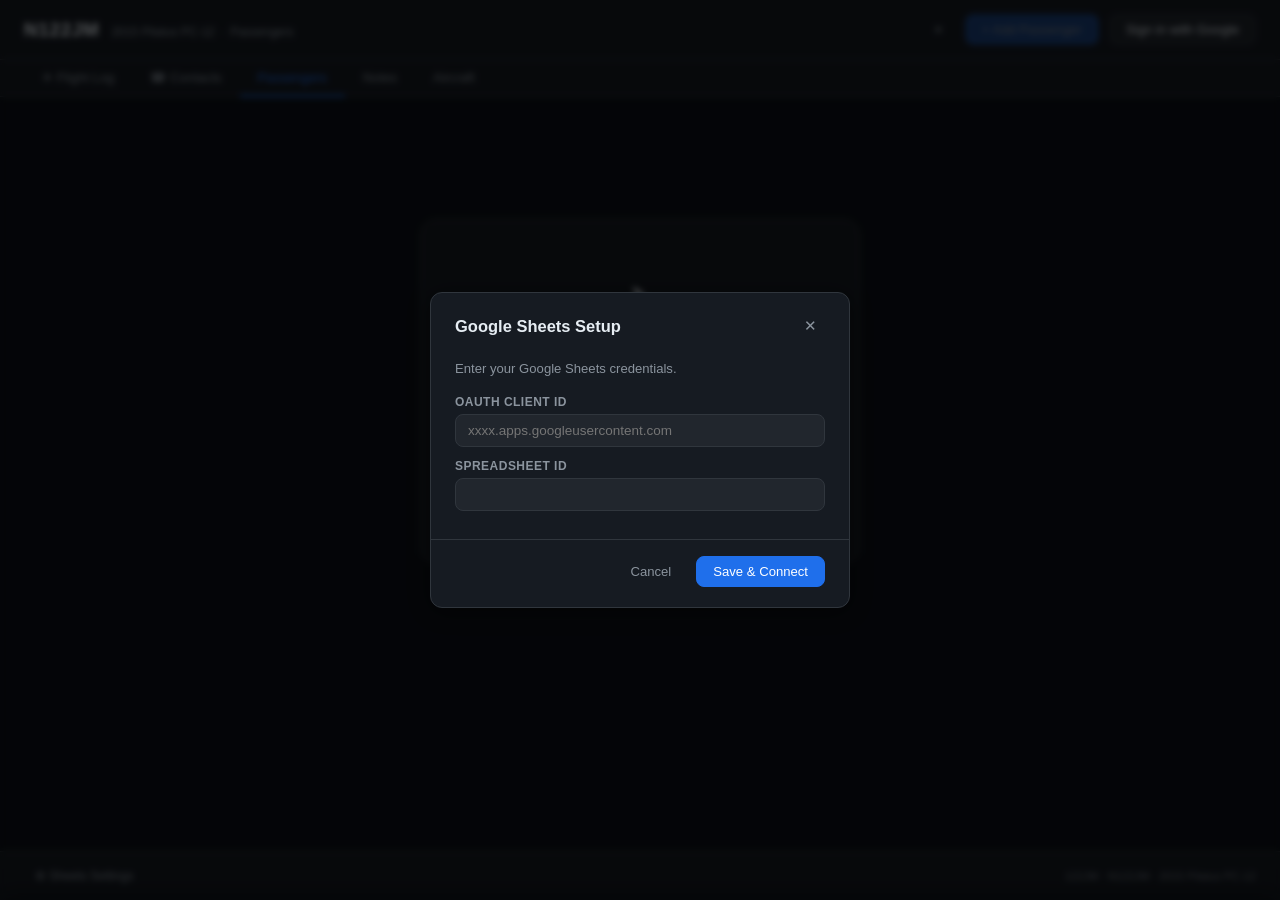
<file: passengers.html>
<!DOCTYPE html>
<html lang="en">
<head>
  <meta charset="UTF-8" />
  <meta name="viewport" content="width=device-width, initial-scale=1.0" />
  <title>122JM Passengers — Pilatus PC-12</title>
  <link rel="stylesheet" href="styles.css" />
  <script>(function(){ var t=localStorage.getItem('122jm_theme')||'dark'; document.documentElement.setAttribute('data-theme',t); })();</script>
</head>
<body>

  <header class="app-header">
    <div class="header-inner">
      <div class="header-brand">
        <span class="tail-number">N122JM</span>
        <div class="header-subtitle">
          <span>2015 Pilatus PC-12</span><span class="sep">·</span><span>Passengers</span>
        </div>
      </div>
      <div class="header-actions">
        <button id="btn-theme" class="btn btn-ghost btn-sm">&#9790;</button>
        <button id="btn-add-pax" class="btn btn-primary" disabled>+ Add Passenger</button>
        <div id="auth-section">
          <button id="btn-signin" class="btn btn-secondary">Sign in with Google</button>
          <button id="btn-signout" class="btn btn-ghost" style="display:none;">Sign Out</button>
        </div>
      </div>
    </div>
  </header>

  <nav class="app-nav">
    <a href="index.html"      class="nav-tab">&#9992; Flight Log</a>
    <a href="contacts.html"   class="nav-tab">&#9742; Contacts</a>
    <a href="passengers.html" class="nav-tab active">Passengers</a>
    <a href="notes.html"      class="nav-tab">Notes</a>
    <a href="aircraft.html"  class="nav-tab">Aircraft</a>
  </nav>

  <main class="app-main" id="app-main">

    <div id="auth-prompt" class="auth-prompt">
      <div class="auth-card">
        <div class="auth-icon">&#9992;</div>
        <h2>122JM Passengers</h2>
        <p>Sign in with a partner Google account to access the passenger directory.</p>
        <button id="btn-signin-card" class="btn btn-primary btn-lg">Sign in with Google</button>
      </div>
    </div>

    <div id="app-content" style="display:none;">

      <!-- Controls -->
      <section class="contacts-controls" style="margin-bottom:16px;">
        <div class="contacts-controls-left">
          <input type="text" id="pax-search" class="search-input" placeholder="Search passengers…" autocomplete="off" />
        </div>
        <div class="contacts-controls-right">
          <span id="pax-count" class="contacts-count"></span>
          <button id="btn-pax-view" class="btn btn-ghost btn-sm btn-view-toggle" title="Switch to card view">&#8862; Cards</button>
          <button id="btn-refresh" class="btn btn-ghost btn-sm">&#8635; Refresh</button>
        </div>
      </section>

      <!-- Partner sections -->
      <div id="pax-sections"></div>
      <div id="pax-empty"   class="contacts-empty"   style="display:none;">No passengers yet.</div>
      <div id="pax-loading" class="contacts-loading">Loading passengers&hellip;</div>

    </div>
  </main>

  <!-- Weight Calculator Bar -->
  <div class="weight-bar" id="weight-bar">
    <div class="weight-bar-inner">
      <div class="weight-bar-top">
        <div class="weight-bar-chips" id="weight-chips"></div>
        <div class="weight-total"><span id="weight-total">0</span> lbs selected</div>
        <button id="weight-clear" class="btn btn-ghost btn-sm">Clear</button>
      </div>
      <div class="weight-copy-row">
        <input type="text" id="weight-copy-text" class="weight-copy-input" readonly
               placeholder="Select passengers above to generate pilot summary…" />
        <button id="weight-copy-btn" class="btn btn-primary btn-sm">Copy</button>
      </div>
    </div>
  </div>

  <!-- Add / Edit Passenger Modal -->
  <div id="pax-modal" class="modal-overlay" style="display:none;" role="dialog" aria-modal="true">
    <div class="modal modal-sm">
      <div class="modal-header">
        <h2 id="pax-modal-title">Add Passenger</h2>
        <button class="modal-close" id="pax-modal-close">&#10005;</button>
      </div>
      <form id="pax-form" class="modal-body" novalidate>

        <div class="form-row">
          <div class="form-group" style="grid-column:1/-1;">
            <label for="p-partner">Partner</label>
            <select id="p-partner" name="partner" required>
              <option value="">— select partner —</option>
              <option value="Quake">Stephen Quake</option>
              <option value="Ashley">Euan Ashley</option>
              <option value="Appenzeller">Guido Appenzeller</option>
              <option value="Bonforte">Jeff Bonforte</option>
            </select>
          </div>
        </div>

        <div class="form-row">
          <div class="form-group" style="grid-column:1/-1;">
            <label for="p-name">Full Name</label>
            <input type="text" id="p-name" name="name" required />
          </div>
        </div>

        <div class="form-row">
          <div class="form-group">
            <label for="p-weight">Weight (lbs)</label>
            <input type="number" id="p-weight" name="weight" min="1" max="500" step="1" required />
          </div>
          <div class="form-group">
            <label for="p-dob">Date of Birth</label>
            <input type="date" id="p-dob" name="dob" />
          </div>
        </div>

        <div class="form-row">
          <div class="form-group" style="grid-column:1/-1;">
            <label for="p-email">Email</label>
            <input type="email" id="p-email" name="email" />
          </div>
        </div>

        <div id="pax-form-error" class="form-error" style="display:none;"></div>

        <div class="modal-footer">
          <button type="button" class="btn btn-ghost" id="pax-modal-cancel">Cancel</button>
          <button type="submit" class="btn btn-primary" id="pax-modal-submit">Save</button>
        </div>
      </form>
    </div>
  </div>

  <!-- Delete Confirm -->
  <div id="delete-modal" class="modal-overlay" style="display:none;" role="dialog" aria-modal="true">
    <div class="modal modal-sm">
      <div class="modal-header">
        <h2>Remove Passenger?</h2>
        <button class="modal-close" id="delete-modal-close">&#10005;</button>
      </div>
      <div class="modal-body">
        <p id="delete-modal-body"></p>
      </div>
      <div class="modal-footer">
        <button class="btn btn-ghost" id="delete-cancel">Cancel</button>
        <button class="btn btn-danger" id="delete-confirm">Remove</button>
      </div>
    </div>
  </div>

  <!-- Config Modal -->
  <div id="config-modal" class="modal-overlay" style="display:none;" role="dialog" aria-modal="true">
    <div class="modal modal-sm">
      <div class="modal-header">
        <h2>Google Sheets Setup</h2>
        <button class="modal-close" id="config-modal-close">&#10005;</button>
      </div>
      <div class="modal-body">
        <p class="config-intro">Enter your Google Sheets credentials.</p>
        <div class="form-group">
          <label for="cfg-client-id">OAuth Client ID</label>
          <input type="text" id="cfg-client-id" placeholder="xxxx.apps.googleusercontent.com" />
        </div>
        <div class="form-group" style="margin-top:12px;">
          <label for="cfg-sheet-id">Spreadsheet ID</label>
          <input type="text" id="cfg-sheet-id" />
        </div>
        <div id="config-error" class="form-error" style="display:none;"></div>
      </div>
      <div class="modal-footer">
        <button class="btn btn-ghost" id="config-cancel">Cancel</button>
        <button class="btn btn-primary" id="config-save">Save &amp; Connect</button>
      </div>
    </div>
  </div>

  <footer class="app-footer">
    <button class="btn btn-ghost btn-sm" id="btn-settings">&#9881; Sheets Settings</button>
    <span class="footer-note">122JM &middot; N122JM &middot; 2015 Pilatus PC-12</span>
  </footer>

  <script src="js/config.js"></script>
  <script src="js/utils.js"></script>
  <script src="js/airports.js"></script>
  <script src="js/auth.js"></script>
  <script src="js/sheets.js"></script>
  <script src="js/bootstrap.js"></script>
  <script src="js/passengers-app.js"></script>
</body>
</html>
</file>
<file: styles.css>
/* ── Reset & Base ── */
*, *::before, *::after { box-sizing: border-box; margin: 0; padding: 0; }

/* ── Dark theme (default) ── */
:root {
  --bg:        #0d1117;
  --bg2:       #161b22;
  --bg3:       #21262d;
  --border:    #30363d;
  --text:      #e6edf3;
  --text2:     #8b949e;
  --text3:     #6e7681;
  --primary:   #1f6feb;
  --primary-h: #388bfd;
  --danger:    #da3633;
  --danger-h:  #f85149;
  --success:   #3fb950;
  --amber:     #d29922;
  --radius:    8px;
  --shadow:    0 4px 24px rgba(0,0,0,.5);
  --font:      -apple-system, BlinkMacSystemFont, "Segoe UI", Helvetica, Arial, sans-serif;

  /* partner color palette */
  --p1: #388bfd;   /* Stephen */
  --p2: #3fb950;   /* Euan    */
  --p3: #d29922;   /* Guido   */
  --p4: #bc8cff;   /* Jeff    */
}

/* ── Light theme ── */
html[data-theme="light"] {
  --bg:        #e8e9eb;
  --bg2:       #f2f2f3;
  --bg3:       #dfe0e2;
  --border:    #c4c5c7;
  --text:      #1a1a1a;
  --text2:     #4a4a4a;
  --text3:     #7a7a7a;
  --primary:   #0969da;
  --primary-h: #0550ae;
  --danger:    #cf222e;
  --danger-h:  #a40e26;
  --success:   #1a7f37;
  --amber:     #9a6700;
  --shadow:    0 4px 24px rgba(0,0,0,.12);

  /* partner color palette — slightly richer for light bg */
  --p1: #0969da;   /* Stephen */
  --p2: #1a7f37;   /* Euan    */
  --p3: #9a6700;   /* Guido   */
  --p4: #8250df;   /* Jeff    */
}

/* Light-mode specific overrides (hardcoded rgba values that invert poorly) */
html[data-theme="light"] tbody tr:hover       { background: rgba(0,0,0,.04); }
html[data-theme="light"] .modal-overlay       { background: rgba(0,0,0,.4); }
html[data-theme="light"] .airport-dropdown    { box-shadow: 0 8px 24px rgba(0,0,0,.14); }
html[data-theme="light"] .search-dropdown     { box-shadow: 0 8px 28px rgba(0,0,0,.14); }
html[data-theme="light"] .stat-card-hobbs     { border-color: rgba(9,105,218,.35); background: rgba(9,105,218,.07); }
html[data-theme="light"] .partner-badge       { background: rgba(9,105,218,.12);  color: var(--p1); }
html[data-theme="light"] .partner-badge.p2    { background: rgba(26,127,55,.12);  color: var(--p2); }
html[data-theme="light"] .partner-badge.p3    { background: rgba(154,103,0,.12);  color: var(--p3); }
html[data-theme="light"] .partner-badge.p4    { background: rgba(130,80,223,.12); color: var(--p4); }
html[data-theme="light"] .partner-badge.pf    { background: rgba(100,110,120,.1); color: var(--text3); }
html[data-theme="light"] .partner-badge.ps    { background: rgba(154,103,0,.12);  color: var(--amber); }
html[data-theme="light"] .partner-badge.pc    { background: rgba(26,127,55,.10);  color: var(--success); }
html[data-theme="light"] .partner-badge.pu    { background: var(--bg3); color: var(--text3); }
html[data-theme="light"] .s-cat-airport       { background: rgba(9,105,218,.15);  color: var(--primary); }
html[data-theme="light"] .s-cat-operator      { background: rgba(26,127,55,.15);  color: var(--success); }
html[data-theme="light"] .s-cat-pilot         { background: rgba(130,80,223,.15); color: var(--p4); }
html[data-theme="light"] .s-cat-type          { background: rgba(154,103,0,.15);  color: var(--amber); }
html[data-theme="light"] .form-error          { background: rgba(207,34,46,.1); }

html { font-size: 15px; }
body {
  font-family: var(--font);
  background: var(--bg);
  color: var(--text);
  min-height: 100vh;
  display: flex;
  flex-direction: column;
}

/* ── Header ── */
.app-header {
  background: var(--bg2);
  border-bottom: 1px solid var(--border);
  padding: 0 24px;
  height: 60px;
  position: sticky;
  top: 0;
  z-index: 100;
}
.header-inner {
  max-width: 1400px;
  margin: 0 auto;
  height: 100%;
  display: flex;
  align-items: center;
  justify-content: space-between;
  gap: 16px;
}
.header-brand { display: flex; align-items: baseline; gap: 12px; }
.tail-number {
  font-size: 1.25rem;
  font-weight: 700;
  letter-spacing: .04em;
  color: var(--text);
}
.header-subtitle {
  display: flex;
  gap: 6px;
  font-size: .8rem;
  color: var(--text2);
}
.sep { color: var(--text3); }
.header-actions { display: flex; align-items: center; gap: 10px; }

/* ── Buttons ── */
.btn {
  display: inline-flex;
  align-items: center;
  gap: 6px;
  padding: 7px 16px;
  font-size: .875rem;
  font-weight: 500;
  border-radius: var(--radius);
  border: 1px solid transparent;
  cursor: pointer;
  transition: background .15s, border-color .15s, opacity .15s;
  white-space: nowrap;
}
.btn:disabled { opacity: .45; cursor: not-allowed; }
.btn-primary   { background: var(--primary);  color: #fff; border-color: var(--primary); }
.btn-primary:not(:disabled):hover { background: var(--primary-h); border-color: var(--primary-h); }
.btn-secondary { background: var(--bg3); color: var(--text); border-color: var(--border); }
.btn-secondary:hover { border-color: var(--text2); }
.btn-ghost     { background: transparent; color: var(--text2); border-color: transparent; }
.btn-ghost:hover { background: var(--bg3); color: var(--text); }
.btn-danger    { background: var(--danger); color: #fff; border-color: var(--danger); }
.btn-danger:hover { background: var(--danger-h); }
.btn-lg  { padding: 11px 24px; font-size: 1rem; }
.btn-sm  { padding: 4px 10px; font-size: .8rem; }

/* ── Main ── */
.app-main {
  flex: 1;
  max-width: 1400px;
  width: 100%;
  margin: 0 auto;
  padding: 24px;
}

/* ── Auth Prompt ── */
.auth-prompt {
  display: flex;
  align-items: center;
  justify-content: center;
  min-height: 60vh;
}
.auth-card {
  background: var(--bg2);
  border: 1px solid var(--border);
  border-radius: 16px;
  padding: 56px 64px;
  text-align: center;
  max-width: 440px;
  width: 100%;
}
.auth-icon { font-size: 3.5rem; margin-bottom: 20px; }
.auth-card h2 { font-size: 1.5rem; margin-bottom: 10px; }
.auth-card p { color: var(--text2); margin-bottom: 28px; line-height: 1.5; }

/* ── Dashboard ── */
.dashboard { margin-bottom: 24px; }

/* Dashboard collapse toggle */
.dashboard-toggle {
  display: flex;
  align-items: center;
  width: 100%;
  background: var(--bg2);
  border: 1px solid var(--border);
  border-radius: var(--radius);
  padding: 8px 16px;
  cursor: pointer;
  color: var(--text);
  font-size: .85rem;
  font-weight: 600;
  transition: background .15s, border-color .15s;
}
.dashboard-toggle:hover { background: var(--bg3); border-color: var(--text3); }
.dashboard-toggle-label { margin-right: 12px; white-space: nowrap; }
.dashboard-toggle-summary {
  flex: 1;
  display: flex;
  align-items: center;
  gap: 6px;
  overflow: hidden;
  min-width: 0;
}
.dashboard-toggle-chevron {
  font-size: .7rem;
  color: var(--text3);
  transition: transform .2s;
  margin-left: 8px;
  flex-shrink: 0;
}
.dashboard-toggle[aria-expanded="true"] .dashboard-toggle-chevron {
  transform: rotate(180deg);
}
.dashboard-toggle[aria-expanded="true"] .dashboard-toggle-summary {
  display: none;
}

/* Summary pills inside collapsed toggle */
.dash-pill {
  display: inline-flex;
  align-items: center;
  gap: 5px;
  background: var(--bg3);
  border-radius: 20px;
  padding: 3px 10px;
  font-size: .75rem;
  white-space: nowrap;
  border: 1px solid transparent;
}
.dash-pill-hobbs {
  border-color: rgba(56,139,253,.35);
  background: rgba(56,139,253,.08);
}
.dash-pill-label {
  color: var(--text3);
  font-weight: 500;
  text-transform: uppercase;
  font-size: .65rem;
  letter-spacing: .04em;
}
.dash-pill-value {
  color: var(--text);
  font-weight: 700;
  font-variant-numeric: tabular-nums;
}
.dash-pill-hobbs .dash-pill-value {
  color: var(--primary-h);
}
html[data-theme="light"] .dash-pill-hobbs {
  border-color: rgba(9,105,218,.3);
  background: rgba(9,105,218,.07);
}
html[data-theme="light"] .dash-pill-hobbs .dash-pill-value {
  color: var(--primary);
}

.dashboard-body {
  overflow: hidden;
  transition: max-height .25s ease, opacity .2s ease, margin-top .25s ease;
}
.dashboard-body.collapsed {
  max-height: 0;
  opacity: 0;
  margin-top: 0;
}
.dashboard-body.expanded {
  max-height: 800px;
  opacity: 1;
  margin-top: 14px;
}

/* Date range bar */
.range-bar {
  display: flex;
  align-items: center;
  gap: 6px;
  margin-bottom: 14px;
  flex-wrap: wrap;
}
.range-btn {
  background: var(--bg3);
  border: 1px solid var(--border);
  border-radius: 20px;
  color: var(--text2);
  cursor: pointer;
  font-size: .8rem;
  font-weight: 500;
  padding: 4px 14px;
  transition: all .15s;
}
.range-btn:hover  { border-color: var(--text2); color: var(--text); }
.range-btn.active { background: var(--primary); border-color: var(--primary); color: #fff; }
.range-custom { display: flex; align-items: center; gap: 6px; margin-left: 4px; }
.range-date-input {
  background: var(--bg3);
  border: 1px solid var(--border);
  border-radius: var(--radius);
  color: var(--text);
  font-size: .8rem;
  padding: 4px 8px;
  outline: none;
}
.range-date-input:focus { border-color: var(--primary); }
.range-sep   { color: var(--text3); font-size: .8rem; }
.range-label { font-size: .78rem; color: var(--text3); margin-left: 6px; }

.dashboard-grid {
  display: grid;
  grid-template-columns: repeat(auto-fit, minmax(160px, 1fr));
  gap: 12px;
  margin-bottom: 20px;
}
.stat-card {
  background: var(--bg2);
  border: 1px solid var(--border);
  border-radius: var(--radius);
  padding: 18px 20px;
}
.stat-card-hobbs { border-color: rgba(56,139,253,.4); background: rgba(56,139,253,.06); }
.stat-label    { font-size: .75rem; color: var(--text2); text-transform: uppercase; letter-spacing: .06em; margin-bottom: 6px; }
.stat-value    { font-size: 1.75rem; font-weight: 700; font-variant-numeric: tabular-nums; }
.stat-sublabel { font-size: .7rem; color: var(--text3); margin-top: 4px; }

.section-title { font-size: .85rem; color: var(--text2); text-transform: uppercase; letter-spacing: .06em; margin-bottom: 12px; }
.partner-breakdown { background: var(--bg2); border: 1px solid var(--border); border-radius: var(--radius); padding: 18px 20px; }
.partner-grid {
  display: grid;
  grid-template-columns: repeat(auto-fit, minmax(220px, 1fr));
  gap: 12px;
}
.partner-card {
  background: var(--bg3);
  border-radius: 6px;
  padding: 14px 16px;
  border-left: 3px solid var(--p1);
}
/* Current partners — colour by position */
.partner-card:nth-child(1) { border-left-color: var(--p1); }
.partner-card:nth-child(2) { border-left-color: var(--p2); }
.partner-card:nth-child(3) { border-left-color: var(--p3); }
.partner-card:nth-child(4) { border-left-color: var(--p4); }
/* Former / shared / charter — muted */
.partner-card-other {
  border-left-color: var(--border) !important;
  opacity: .75;
}

/* "See Others" toggle */
.others-toggle-row {
  grid-column: 1 / -1;   /* span full width of partner-grid */
  margin-top: 4px;
}
.others-toggle {
  background: none;
  border: 1px solid var(--border);
  border-radius: 6px;
  color: var(--text3);
  cursor: pointer;
  font-size: .8rem;
  padding: 5px 12px;
  display: flex;
  align-items: center;
  gap: 7px;
  transition: color .15s, border-color .15s;
}
.others-toggle:hover, .others-toggle.open { color: var(--text2); border-color: var(--text3); }
.others-toggle-arrow { font-size: .65rem; transition: transform .15s; }
.others-toggle-count { color: var(--text3); font-size: .75rem; }
.others-grid {
  grid-column: 1 / -1;
  display: grid;
  grid-template-columns: repeat(auto-fit, minmax(220px, 1fr));
  gap: 12px;
  margin-top: 8px;
}
.op-tag {
  display: inline-block;
  font-size: .65rem;
  font-weight: 500;
  text-transform: uppercase;
  letter-spacing: .05em;
  background: var(--bg2);
  color: var(--text3);
  border-radius: 4px;
  padding: 1px 5px;
  margin-left: 6px;
  vertical-align: middle;
}
.partner-card:nth-child(4) { border-left-color: var(--p4); }
.partner-name { font-weight: 600; font-size: .9rem; margin-bottom: 8px; }
.partner-stats { display: flex; gap: 16px; flex-wrap: wrap; }
.partner-stat { font-size: .8rem; color: var(--text2); }
.partner-stat strong { color: var(--text); font-weight: 600; }

/* ── Controls Bar ── */
.controls-bar {
  display: flex;
  align-items: center;
  justify-content: space-between;
  gap: 12px;
  margin-bottom: 12px;
  flex-wrap: wrap;
}
.controls-left { display: flex; gap: 8px; flex-wrap: wrap; flex: 1; }
.controls-right { display: flex; align-items: center; gap: 10px; }
.row-count { font-size: .8rem; color: var(--text3); }

.search-input, .filter-select {
  background: var(--bg2);
  border: 1px solid var(--border);
  border-radius: var(--radius);
  color: var(--text);
  padding: 6px 12px;
  font-size: .875rem;
  outline: none;
  transition: border-color .15s;
}
.search-input { width: 220px; }
.filter-select { cursor: pointer; }
.search-input:focus, .filter-select:focus { border-color: var(--primary); }

/* ── Table ── */
.table-section { overflow: hidden; }
.table-wrapper {
  background: var(--bg2);
  border: 1px solid var(--border);
  border-radius: var(--radius);
  overflow-x: auto;
}
table {
  width: 100%;
  border-collapse: collapse;
  font-size: .875rem;
}
thead { background: var(--bg3); }
th {
  padding: 10px 14px;
  text-align: left;
  font-weight: 600;
  font-size: .75rem;
  text-transform: uppercase;
  letter-spacing: .05em;
  color: var(--text2);
  white-space: nowrap;
  border-bottom: 1px solid var(--border);
  user-select: none;
}
th.sortable { cursor: pointer; }
th.sortable:hover { color: var(--text); }
th.sorted-asc::after  { content: " ▲"; color: var(--primary); }
th.sorted-desc::after { content: " ▼"; color: var(--primary); }
th.num, td.num { text-align: right; }
th.actions-col { width: 80px; }

td {
  padding: 9px 14px;
  border-bottom: 1px solid var(--border);
  white-space: nowrap;
  vertical-align: middle;
}
tr:last-child td { border-bottom: none; }
tbody tr:hover { background: rgba(255,255,255,.03); }

/* ── Year section header rows ── */
.year-header-row {
  cursor: pointer;
  user-select: none;
  background: var(--bg3);
}
.year-header-row:hover { background: var(--bg2); }
.year-header-row td {
  padding: 7px 16px;
  border-bottom: 2px solid var(--border);
  border-top: 2px solid var(--border);
}
.year-header-row:first-child td { border-top: none; }
.year-header-inner {
  display: flex;
  align-items: center;
  gap: 10px;
}
.year-header-arrow {
  display: inline-block;
  font-size: .6rem;
  color: var(--text3);
  transition: transform .18s;
  width: 10px;
  text-align: center;
}
.year-header-arrow.open { transform: rotate(90deg); }
.year-header-label {
  font-size: .95rem;
  font-weight: 700;
  letter-spacing: .03em;
  color: var(--text);
}
.year-header-stats {
  font-size: .78rem;
  font-weight: 400;
  color: var(--text3);
}

/* ── Month section sub-headers ── */
.month-header-row {
  cursor: pointer;
  user-select: none;
  background: var(--bg2);
}
.month-header-row:hover { background: var(--bg3); }
.month-header-row td {
  padding: 5px 16px 5px 36px;   /* indented under year header */
  border-bottom: 1px solid var(--border);
}
.month-header-inner {
  display: flex;
  align-items: center;
  gap: 8px;
}
.month-header-arrow {
  display: inline-block;
  font-size: .55rem;
  color: var(--text3);
  transition: transform .18s;
  width: 10px;
  text-align: center;
}
.month-header-arrow.open { transform: rotate(90deg); }
.month-header-label {
  font-size: .82rem;
  font-weight: 600;
  color: var(--text2);
}
.month-header-stats {
  font-size: .73rem;
  font-weight: 400;
  color: var(--text3);
}

td.airport { font-family: "SF Mono", "Consolas", monospace; font-weight: 600; font-size: .8rem; letter-spacing: .05em; }
td.hobbs   { font-family: "SF Mono", "Consolas", monospace; font-size: .8rem; }
td.duration-col { font-family: "SF Mono", "Consolas", monospace; font-size: .8rem; color: var(--text2); }

.partner-badge {
  display: inline-block;
  padding: 2px 8px;
  border-radius: 12px;
  font-size: .75rem;
  font-weight: 600;
  background: rgba(56,139,253,.15);
  color: var(--p1);
}
/* Current partners */
.partner-badge.p2 { background: rgba(63,185,80,.15);  color: var(--p2); }
.partner-badge.p3 { background: rgba(210,153,34,.15); color: var(--p3); }
.partner-badge.p4 { background: rgba(188,140,255,.15);color: var(--p4); }
/* Former partners */
.partner-badge.pf { background: rgba(139,148,158,.12); color: var(--text3); }
/* Shared / Maintenance */
.partner-badge.ps { background: rgba(210,153,34,.12);  color: var(--amber); }
/* Charter */
.partner-badge.pc { background: rgba(63,185,80,.10);   color: #2ea043; }
/* Unknown */
.partner-badge.pu { background: var(--bg3); color: var(--text3); }

.purpose-badge {
  display: inline-block;
  padding: 2px 8px;
  border-radius: 4px;
  font-size: .75rem;
  background: var(--bg3);
  color: var(--text2);
}

.action-btns { display: flex; gap: 4px; }
.btn-icon {
  background: none;
  border: none;
  cursor: pointer;
  color: var(--text3);
  font-size: .9rem;
  padding: 4px 6px;
  border-radius: 4px;
  transition: color .15s, background .15s;
}
.btn-icon:hover { color: var(--text); background: var(--bg3); }
.btn-icon.danger:hover { color: var(--danger-h); }

.table-empty, .table-loading {
  padding: 60px 20px;
  text-align: center;
  color: var(--text2);
  font-size: .9rem;
}

/* ── Modals ── */
.modal-overlay {
  position: fixed;
  inset: 0;
  background: rgba(0,0,0,.65);
  display: flex;
  align-items: center;
  justify-content: center;
  z-index: 200;
  padding: 20px;
  backdrop-filter: blur(3px);
}
.modal {
  background: var(--bg2);
  border: 1px solid var(--border);
  border-radius: 12px;
  width: 100%;
  max-width: 560px;
  box-shadow: var(--shadow);
  max-height: 90vh;
  overflow-y: auto;
}
.modal-sm { max-width: 420px; }
.modal-header {
  display: flex;
  align-items: center;
  justify-content: space-between;
  padding: 20px 24px 0;
}
.modal-header h2 { font-size: 1.1rem; }
.modal-close {
  background: none;
  border: none;
  color: var(--text2);
  cursor: pointer;
  font-size: 1rem;
  padding: 4px 8px;
  border-radius: 4px;
}
.modal-close:hover { color: var(--text); background: var(--bg3); }
.modal-body { padding: 20px 24px; }
.modal-footer {
  display: flex;
  justify-content: flex-end;
  gap: 8px;
  padding: 16px 24px 20px;
  border-top: 1px solid var(--border);
  margin-top: 8px;
}

/* ── Forms ── */
.form-row {
  display: grid;
  grid-template-columns: 1fr 1fr;
  gap: 14px;
  margin-bottom: 14px;
}
.form-group { display: flex; flex-direction: column; gap: 5px; }
.form-group label { font-size: .8rem; font-weight: 600; color: var(--text2); text-transform: uppercase; letter-spacing: .04em; }
.form-group input,
.form-group select {
  background: var(--bg3);
  border: 1px solid var(--border);
  border-radius: var(--radius);
  color: var(--text);
  padding: 8px 12px;
  font-size: .9rem;
  outline: none;
  transition: border-color .15s;
  width: 100%;
}
.form-group input:focus,
.form-group select:focus { border-color: var(--primary); }
.form-group input[readonly] { opacity: .6; cursor: not-allowed; }
.field-hint       { font-size: .75rem; color: var(--success); margin-top: 2px; min-height: 1em; white-space: nowrap; }
.field-hint.warn  { color: var(--amber); }
.form-error {
  background: rgba(218,54,51,.15);
  border: 1px solid var(--danger);
  border-radius: 6px;
  color: #f85149;
  font-size: .85rem;
  padding: 10px 14px;
  margin-top: 10px;
}

/* Config modal intro */
.config-intro { color: var(--text2); font-size: .875rem; margin-bottom: 16px; line-height: 1.5; }

/* ── Airport autocomplete ── */
.airport-ac-wrap {
  position: relative;
}
.airport-dropdown {
  position: absolute;
  left: 0;
  right: 0;
  top: calc(100% + 2px);
  background: var(--bg2);
  border: 1px solid var(--primary);
  border-radius: var(--radius);
  box-shadow: 0 8px 24px rgba(0,0,0,.6);
  z-index: 500;
  overflow: hidden;
  max-height: 280px;
  overflow-y: auto;
}
.airport-option {
  display: flex;
  align-items: baseline;
  gap: 8px;
  padding: 8px 12px;
  cursor: pointer;
  border-bottom: 1px solid var(--border);
  transition: background .1s;
}
.airport-option:last-child { border-bottom: none; }
.airport-option:hover,
.airport-option.active { background: rgba(31,111,235,.18); }
.ap-code {
  font-family: "SF Mono", "Consolas", monospace;
  font-size: .8rem;
  font-weight: 700;
  color: var(--primary-h);
  letter-spacing: .06em;
  min-width: 44px;
  flex-shrink: 0;
}
.ap-detail {
  font-size: .8rem;
  color: var(--text2);
  white-space: nowrap;
  overflow: hidden;
  text-overflow: ellipsis;
}

/* Airport code cell tooltip cue */
td.airport[title] { cursor: help; }
td.airport[title]:hover { color: var(--primary-h); }

/* ── Search bar autocomplete ── */
.search-ac-wrap {
  position: relative;
  display: inline-block;
}
.search-dropdown {
  position: absolute;
  left: 0;
  top: calc(100% + 4px);
  min-width: 320px;
  background: var(--bg2);
  border: 1px solid var(--primary);
  border-radius: var(--radius);
  box-shadow: 0 8px 28px rgba(0,0,0,.65);
  z-index: 400;
  overflow: hidden;
  max-height: 340px;
  overflow-y: auto;
}
.search-option {
  display: flex;
  align-items: center;
  gap: 8px;
  padding: 7px 12px;
  cursor: pointer;
  border-bottom: 1px solid var(--border);
  transition: background .1s;
}
.search-option:last-child { border-bottom: none; }
.search-option:hover,
.search-option.active { background: rgba(31,111,235,.18); }

/* Category badge pill */
.s-cat {
  display: inline-flex;
  align-items: center;
  justify-content: center;
  font-size: .65rem;
  font-weight: 700;
  letter-spacing: .03em;
  text-transform: uppercase;
  border-radius: 4px;
  padding: 1px 5px;
  min-width: 26px;
  flex-shrink: 0;
}
.s-cat-airport   { background: rgba(56,139,253,.25);  color: var(--primary-h); }
.s-cat-operator  { background: rgba(63,185,80,.20);   color: var(--success); }
.s-cat-pilot     { background: rgba(188,140,255,.20); color: var(--p4); }
.s-cat-type      { background: rgba(210,153,34,.20);  color: var(--amber); }
/* Contacts page search autosuggest */
.s-cat-contact   { background: rgba(56,139,253,.20);  color: var(--primary-h); }
.s-cat-category  { background: rgba(210,153,34,.20);  color: var(--amber); }

.s-main {
  font-size: .825rem;
  color: var(--text);
  flex: 1;
  white-space: nowrap;
  overflow: hidden;
  text-overflow: ellipsis;
}
.s-sub {
  font-size: .75rem;
  color: var(--text3);
  white-space: nowrap;
  flex-shrink: 0;
}

/* Pilot column in table */
td.pilot-col {
  font-size: .825rem;
  color: var(--text2);
  white-space: nowrap;
}

/* ── Page Nav Tabs ── */
.app-nav {
  background: var(--bg2);
  border-bottom: 1px solid var(--border);
  padding: 0 24px;
  display: flex;
  gap: 0;
}
.nav-tab {
  display: inline-flex;
  align-items: center;
  gap: 6px;
  padding: 10px 18px;
  font-size: .875rem;
  font-weight: 500;
  color: var(--text2);
  text-decoration: none;
  border-bottom: 2px solid transparent;
  margin-bottom: -1px;
  transition: color .15s, border-color .15s;
  white-space: nowrap;
}
.nav-tab:hover  { color: var(--text); }
.nav-tab.active { color: var(--primary); border-bottom-color: var(--primary); }

/* ── Contacts Page ── */
.contacts-controls {
  display: flex;
  align-items: center;
  justify-content: space-between;
  gap: 12px;
  margin-bottom: 16px;
  flex-wrap: wrap;
}
.contacts-controls-left  { display: flex; gap: 8px; flex-wrap: wrap; flex: 1; }
.contacts-controls-right { display: flex; align-items: center; gap: 10px; }
.contacts-count { font-size: .8rem; color: var(--text3); }

.contacts-grid {
  display: grid;
  grid-template-columns: repeat(auto-fill, minmax(280px, 1fr));
  gap: 14px;
}
.contacts-empty, .contacts-loading {
  padding: 60px 20px;
  text-align: center;
  color: var(--text2);
  font-size: .9rem;
}

/* Contact card */
.contact-card {
  background: var(--bg2);
  border: 1px solid var(--border);
  border-radius: var(--radius);
  padding: 16px 18px;
  display: flex;
  flex-direction: column;
  gap: 10px;
  transition: border-color .15s;
}
.contact-card:hover { border-color: var(--text3); }
.contact-card-top {
  display: flex;
  align-items: flex-start;
  justify-content: space-between;
  gap: 8px;
}
.contact-name {
  font-size: 1rem;
  font-weight: 700;
  color: var(--text);
  line-height: 1.3;
}
.contact-card-actions { display: flex; gap: 2px; flex-shrink: 0; }

/* Category badges */
.contact-cats { display: flex; flex-wrap: wrap; gap: 5px; }
.cat-badge {
  display: inline-block;
  padding: 2px 8px;
  border-radius: 12px;
  font-size: .7rem;
  font-weight: 600;
  white-space: nowrap;
}
.cat-c0  { background: rgba(188,140,255,.15); color: var(--p4); }
.cat-c1  { background: rgba(210,153,34,.15);  color: var(--amber); }
.cat-c2  { background: rgba(56,139,253,.15);  color: var(--primary-h); }
.cat-c3  { background: rgba(63,185,80,.15);   color: var(--success); }
.cat-c4  { background: rgba(255,122,89,.15);  color: #ff7a59; }
.cat-c5  { background: rgba(79,210,210,.15);  color: #4fd2d2; }
.cat-c6  { background: rgba(139,148,158,.15); color: var(--text2); }
.cat-c7  { background: rgba(255,183,77,.15);  color: #ffb74d; }
.cat-c8  { background: rgba(63,185,80,.12);   color: #56d364; }
.cat-c9  { background: rgba(218,54,51,.15);   color: var(--danger-h); }
.cat-c10 { background: var(--bg3);            color: var(--text3); }
.cat-c11 { background: rgba(244,114,182,.15); color: #f472b6; }

/* Contact detail rows */
.contact-details { display: flex; flex-direction: column; gap: 5px; }
.contact-detail-row {
  display: flex;
  align-items: baseline;
  gap: 7px;
  font-size: .825rem;
}
.contact-detail-label {
  font-size: .7rem;
  font-weight: 600;
  text-transform: uppercase;
  letter-spacing: .05em;
  color: var(--text3);
  min-width: 34px;
  flex-shrink: 0;
}
.contact-detail-val { color: var(--text2); }
.contact-detail-val a {
  color: var(--primary-h);
  text-decoration: none;
}
.contact-detail-val a:hover { text-decoration: underline; }
.contact-airport-name { color: var(--text3); font-size: .75rem; margin-left: 4px; }

.contact-notes {
  font-size: .8rem;
  color: var(--text3);
  line-height: 1.5;
  display: -webkit-box;
  -webkit-line-clamp: 3;
  -webkit-box-orient: vertical;
  overflow: hidden;
  border-top: 1px solid var(--border);
  padding-top: 8px;
  margin-top: 2px;
}

/* Category checkbox pills in modal */
.cat-checks {
  display: flex;
  flex-wrap: wrap;
  gap: 6px;
}
.cat-check-item {
  display: inline-flex;
  align-items: center;
  cursor: pointer;
  background: var(--bg3);
  border: 1px solid var(--border);
  border-radius: 14px;
  padding: 4px 12px;
  font-size: .8rem;
  font-weight: 500;
  user-select: none;
  transition: background .1s, border-color .1s, color .1s;
  color: var(--text2);
}
.cat-check-item input[type="checkbox"] { display: none; }
.cat-check-item:has(input:checked) {
  background: var(--primary);
  border-color: var(--primary);
  color: #fff;
}

/* Textarea in modal */
.form-group textarea {
  background: var(--bg3);
  border: 1px solid var(--border);
  border-radius: var(--radius);
  color: var(--text);
  padding: 8px 12px;
  font-size: .9rem;
  font-family: var(--font);
  outline: none;
  transition: border-color .15s;
  width: 100%;
  resize: vertical;
  min-height: 72px;
}
.form-group textarea:focus { border-color: var(--primary); }

/* ── Footer ── */
.app-footer {
  border-top: 1px solid var(--border);
  padding: 12px 24px;
  display: flex;
  align-items: center;
  justify-content: space-between;
  background: var(--bg2);
}
.footer-note { font-size: .75rem; color: var(--text3); }

/* ── Passengers Page ── */
.pax-section        { margin-bottom: 10px; }
.pax-section-header {
  display: flex;
  align-items: center;
  justify-content: space-between;
  padding: 10px 16px;
  background: var(--bg2);
  border: 1px solid var(--border);
  border-radius: var(--radius);
  cursor: pointer;
  user-select: none;
  transition: border-color .15s;
}
.pax-section-header:hover { border-color: var(--text3); }
.pax-section-header.open  { border-radius: var(--radius) var(--radius) 0 0; }
.pax-section-title  { font-size: .9rem; font-weight: 700; display: flex; align-items: center; gap: 10px; }
.pax-partner-badge  { font-size: .75rem; font-weight: 500; padding: 1px 8px; border-radius: 10px; }
.pax-count          { font-size: .78rem; font-weight: 400; color: var(--text3); }
.pax-section-arrow  { color: var(--text3); font-size: .65rem; transition: transform .15s; }
.pax-section-header.open .pax-section-arrow { transform: rotate(90deg); }
.pax-section-add    { font-size: .75rem; }

.pax-rows {
  background: var(--bg2);
  border: 1px solid var(--border);
  border-top: none;
  border-radius: 0 0 var(--radius) var(--radius);
  overflow: hidden;
  display: none;
}
.pax-rows.open { display: block; }

.pax-row {
  display: grid;
  grid-template-columns: 20px 1fr 90px 150px 1fr 56px;
  align-items: center;
  gap: 12px;
  padding: 9px 16px;
  border-bottom: 1px solid var(--border);
  font-size: .875rem;
  transition: background .1s;
}
.pax-row:last-child { border-bottom: none; }
.pax-row:hover      { background: rgba(255,255,255,.03); }
.pax-row.selected   { background: rgba(31,111,235,.08); }
.pax-checkbox { cursor: pointer; accent-color: var(--primary); width: 15px; height: 15px; }
.pax-name     { font-weight: 600; }
.pax-weight   { font-family: "SF Mono","Consolas",monospace; font-size: .8rem; color: var(--text2); }
.pax-dob      { font-size: .78rem; color: var(--text3); }
.pax-email    { font-size: .78rem; color: var(--text3); overflow: hidden; text-overflow: ellipsis; white-space: nowrap; }
.pax-actions  { display: flex; gap: 2px; }

.pax-col-headers {
  display: grid;
  grid-template-columns: 20px 1fr 90px 150px 1fr 56px;
  gap: 12px;
  padding: 6px 16px;
  font-size: .7rem;
  font-weight: 600;
  text-transform: uppercase;
  letter-spacing: .05em;
  color: var(--text3);
  background: var(--bg3);
  border-bottom: 1px solid var(--border);
}

/* Passengers: card view grid */
.pax-rows-cards { padding: 12px 16px; }
.pax-card-grid {
  display: grid;
  grid-template-columns: repeat(auto-fill, minmax(170px, 1fr));
  gap: 10px;
}
.pax-card {
  background: var(--bg3);
  border: 1px solid var(--border);
  border-radius: var(--radius);
  padding: 12px 14px 10px;
  display: flex;
  flex-direction: column;
  gap: 5px;
  position: relative;
  transition: background .1s;
}
.pax-card:hover   { background: color-mix(in srgb, var(--bg3) 60%, var(--bg2)); }
.pax-card.selected { border-color: var(--primary); background: rgba(31,111,235,.08); }
.pax-card-check  { position: absolute; top: 10px; right: 10px; cursor: pointer; accent-color: var(--primary); width: 14px; height: 14px; }
.pax-card-name   { font-weight: 700; font-size: .88rem; padding-right: 20px; line-height: 1.3; }
.pax-card-weight { font-family: "SF Mono","Consolas",monospace; font-size: .8rem; color: var(--primary-h); font-weight: 600; }
.pax-card-detail { font-size: .72rem; color: var(--text3); }
.pax-card-email  { overflow: hidden; text-overflow: ellipsis; white-space: nowrap; }
.pax-card-actions { display: flex; gap: 3px; margin-top: 6px; padding-top: 6px; border-top: 1px solid var(--border); }

/* Weight calculator bar */
.weight-bar {
  position: fixed;
  bottom: 0; left: 0; right: 0;
  background: var(--bg2);
  border-top: 2px solid var(--primary);
  padding: 12px 24px 16px;
  z-index: 150;
  box-shadow: 0 -4px 24px rgba(0,0,0,.35);
  transform: translateY(100%);
  transition: transform .2s ease;
}
.weight-bar.visible         { transform: translateY(0); }
.weight-bar-inner           { max-width: 1400px; margin: 0 auto; display: flex; flex-direction: column; gap: 8px; }
.weight-bar-top             { display: flex; align-items: center; gap: 12px; flex-wrap: wrap; }
.weight-bar-chips           { display: flex; flex-wrap: wrap; gap: 5px; flex: 1; }
.weight-chip                { background: var(--bg3); border: 1px solid var(--border); border-radius: 12px; padding: 2px 10px; font-size: .78rem; color: var(--text2); white-space: nowrap; }
.weight-total               { font-size: 1.1rem; font-weight: 700; color: var(--primary-h); white-space: nowrap; flex-shrink: 0; }
.weight-copy-row            { display: flex; gap: 8px; align-items: center; }
.weight-copy-input          {
  flex: 1;
  background: var(--bg3);
  border: 1px solid var(--border);
  border-radius: var(--radius);
  color: var(--text);
  padding: 6px 10px;
  font-size: .8rem;
  font-family: "SF Mono","Consolas",monospace;
  outline: none;
}

/* ── Notes Page ── */
.notes-toolbar {
  display: flex;
  align-items: center;
  gap: 8px;
  margin-bottom: 16px;
  flex-wrap: wrap;
}
.note-filter-btn {
  background: var(--bg3);
  border: 1px solid var(--border);
  border-radius: 20px;
  color: var(--text2);
  cursor: pointer;
  font-size: .8rem;
  font-weight: 500;
  padding: 4px 14px;
  transition: all .15s;
}
.note-filter-btn:hover  { border-color: var(--text2); color: var(--text); }
.note-filter-btn.active { background: var(--primary); border-color: var(--primary); color: #fff; }
.note-unread-badge {
  display: inline-flex;
  align-items: center;
  justify-content: center;
  background: var(--primary);
  color: #fff;
  font-size: .65rem;
  font-weight: 700;
  border-radius: 8px;
  padding: 1px 5px;
  margin-left: 4px;
  min-width: 16px;
}

.notes-author-wrap { margin-left: auto; display: flex; align-items: center; gap: 6px; }
.notes-author-label { font-size: .78rem; color: var(--text3); white-space: nowrap; }
.notes-author-input {
  background: var(--bg3);
  border: 1px solid var(--border);
  border-radius: var(--radius);
  color: var(--text);
  padding: 4px 10px;
  font-size: .8rem;
  width: 150px;
  outline: none;
}
.notes-author-input:focus { border-color: var(--primary); }

/* Shared view-toggle button (used on Notes and Passengers pages) */
.btn-view-toggle { min-width: 72px; }

/* Notes: card view (multi-column grid) */
.notes-view-cards {
  display: grid;
  grid-template-columns: repeat(auto-fill, minmax(340px, 1fr));
  gap: 14px;
  align-items: start;
}

/* Notes: list view (single-column feed, default) */
.notes-view-list {
  display: flex;
  flex-direction: column;
  gap: 6px;
}
.notes-view-list .note-card { padding: 11px 16px; gap: 6px; }
.notes-view-list .note-meta { padding-top: 6px; }
.notes-empty, .notes-loading {
  padding: 60px 20px;
  text-align: center;
  color: var(--text2);
  font-size: .9rem;
}

/* Note card */
.note-card {
  background: var(--bg2);
  border: 1px solid var(--border);
  border-left: 3px solid var(--border);
  border-radius: var(--radius);
  padding: 16px 18px;
  display: flex;
  flex-direction: column;
  gap: 10px;
}
.note-card.is-unread { border-left-color: var(--primary); }
.note-card.is-pinned { border-left-color: var(--amber);   }
.note-card.is-pinned.is-unread { border-left-color: var(--primary); }

.note-card-top    { display: flex; align-items: flex-start; gap: 8px; }
.note-title       { font-weight: 700; font-size: .95rem; line-height: 1.4; flex: 1; word-break: break-word; }
.note-card-btns   { display: flex; gap: 2px; flex-shrink: 0; align-items: center; }
.btn-pin          { background: none; border: none; cursor: pointer; color: var(--text3); font-size: 1rem; padding: 3px 5px; border-radius: 4px; line-height: 1; transition: color .15s, background .15s; }
.btn-pin:hover    { color: var(--amber); background: var(--bg3); }
.btn-pin.active   { color: var(--amber); }
.note-body        { font-size: .85rem; color: var(--text2); line-height: 1.65; white-space: pre-wrap; word-break: break-word; }
.note-body a      { color: var(--primary-h); text-decoration: none; }
.note-body a:hover { text-decoration: underline; }

/* Note body collapse/expand */
.note-body-text     { white-space: pre-wrap; word-break: break-word; }
.note-body-ellipsis { color: var(--text3); }
.note-expand-btn {
  display: block;
  background: none;
  border: none;
  padding: 2px 0;
  margin-top: 5px;
  font-size: .78rem;
  color: var(--primary);
  cursor: pointer;
  line-height: 1.4;
}
.note-expand-btn:hover { text-decoration: underline; }

.note-meta        { display: flex; align-items: center; justify-content: space-between; gap: 8px; padding-top: 8px; border-top: 1px solid var(--border); }
.note-byline      { font-size: .75rem; color: var(--text3); }
.note-read-btn    { background: none; border: 1px solid var(--border); border-radius: 10px; color: var(--text3); cursor: pointer; font-size: .7rem; padding: 2px 9px; white-space: nowrap; transition: all .15s; }
.note-read-btn:hover { border-color: var(--text2); color: var(--text2); }

/* URL link preview cards */
.url-previews         { display: flex; flex-direction: column; gap: 6px; }
.url-preview          {
  display: flex;
  align-items: flex-start;
  gap: 10px;
  background: var(--bg3);
  border: 1px solid var(--border);
  border-radius: 6px;
  padding: 8px 10px;
  text-decoration: none;
  color: inherit;
  overflow: hidden;
  transition: border-color .15s;
}
.url-preview:hover     { border-color: var(--text3); }
.url-fav               { width: 16px; height: 16px; flex-shrink: 0; margin-top: 2px; }
.url-preview-body      { flex: 1; min-width: 0; display: flex; flex-direction: column; gap: 2px; }
.url-domain            { font-size: .7rem; color: var(--text3); }
.url-title             { font-size: .8rem; font-weight: 600; color: var(--text); white-space: nowrap; overflow: hidden; text-overflow: ellipsis; }
.url-desc              { font-size: .75rem; color: var(--text2); overflow: hidden; display: -webkit-box; -webkit-line-clamp: 2; -webkit-box-orient: vertical; }
.url-thumb             { width: 60px; height: 60px; object-fit: cover; border-radius: 4px; flex-shrink: 0; }

/* Note modal textarea */
.note-modal-hint { font-size: .75rem; color: var(--text3); margin-top: 4px; }
.form-group textarea.note-textarea { min-height: 200px; }

/* Light mode overrides for new pages */
html[data-theme="light"] .pax-row:hover            { background: rgba(0,0,0,.04); }
html[data-theme="light"] .pax-row.selected         { background: rgba(9,105,218,.08); }
html[data-theme="light"] .weight-bar               { box-shadow: 0 -4px 20px rgba(0,0,0,.1); }
html[data-theme="light"] .note-card.is-unread .note-title { color: var(--text); }

/* ── Airport Range Lookup ── */
.modal-lg   { max-width: 860px; }
.modal-range { display: flex; flex-direction: column; max-height: 88vh; }

/* Search bar */
.rl-search-bar {
  display: flex;
  align-items: center;
  gap: 12px;
  padding: 12px 24px;
  border-bottom: 1px solid var(--border);
  flex-shrink: 0;
}
.rl-search-input {
  flex: 1;
  background: var(--bg3);
  border: 1px solid var(--border);
  border-radius: var(--radius);
  color: var(--text);
  padding: 8px 14px;
  font-size: .925rem;
  outline: none;
  transition: border-color .15s;
}
.rl-search-input:focus { border-color: var(--primary); }
.rl-count {
  font-size: .8rem;
  color: var(--text3);
  white-space: nowrap;
}

/* Table */
#range-list-view { display: flex; flex-direction: column; overflow: hidden; min-height: 0; flex: 1; }
.rl-table-wrap { overflow-y: auto; flex: 1; }
.rl-table {
  width: 100%;
  border-collapse: collapse;
  font-size: .875rem;
}
.rl-table thead { background: var(--bg3); position: sticky; top: 0; z-index: 1; }
.rl-table th {
  padding: 9px 14px;
  text-align: left;
  font-weight: 600;
  font-size: .72rem;
  text-transform: uppercase;
  letter-spacing: .05em;
  color: var(--text2);
  border-bottom: 1px solid var(--border);
}
.rl-th-code { width: 90px; }
.rl-th-rwy  { width: 110px; }
.rl-table td { padding: 8px 14px; border-bottom: 1px solid var(--border); vertical-align: middle; }
.rl-table tr:last-child td { border-bottom: none; }
.rl-row { cursor: pointer; transition: background .1s; }
.rl-row:hover { background: rgba(255,255,255,.04); }
html[data-theme="light"] .rl-row:hover { background: rgba(0,0,0,.04); }

.rl-code-chip {
  display: inline-block;
  background: rgba(56,139,253,.15);
  color: var(--primary-h);
  border: 1px solid rgba(56,139,253,.25);
  border-radius: 5px;
  padding: 2px 8px;
  font-size: .8rem;
  font-weight: 700;
  font-family: monospace;
  letter-spacing: .03em;
}
html[data-theme="light"] .rl-code-chip {
  background: rgba(9,105,218,.1);
  border-color: rgba(9,105,218,.2);
  color: var(--primary);
}
.rl-name-cell { color: var(--text); }
.rl-city-cell { color: var(--text2); font-size: .825rem; }
.rl-rwy-cell  { color: var(--text2); }

.rl-empty-row { padding: 32px; text-align: center; color: var(--text3); }

.rl-more-note {
  font-size: .78rem;
  color: var(--text3);
  text-align: center;
  padding: 8px 16px;
  border-top: 1px solid var(--border);
  flex-shrink: 0;
}
.rl-hint {
  font-size: .75rem;
  color: var(--text3);
  text-align: center;
  padding: 6px 16px 10px;
  flex-shrink: 0;
}

/* Detail view */
#range-detail-view {
  padding: 0 24px 24px;
  overflow-y: auto;
  flex: 1;
}
.rl-detail-topbar {
  display: flex;
  justify-content: space-between;
  align-items: center;
  padding: 14px 0 16px;
  border-bottom: 1px solid var(--border);
  margin-bottom: 20px;
}
/* External links under airport name */
.rl-detail-links { display: flex; gap: 12px; margin-top: 6px; }
.rl-ext-link {
  font-size: .78rem;
  color: var(--primary-h);
  text-decoration: none;
  transition: color .15s;
}
.rl-ext-link:hover { color: var(--text); text-decoration: underline; }
.rl-detail-card { display: flex; flex-direction: column; gap: 24px; }

.rl-detail-hero {
  display: flex;
  align-items: flex-start;
  gap: 16px;
}
.rl-detail-code-badge {
  background: rgba(56,139,253,.15);
  color: var(--primary-h);
  border: 1px solid rgba(56,139,253,.3);
  border-radius: 8px;
  padding: 10px 16px;
  font-size: 1.4rem;
  font-weight: 800;
  font-family: monospace;
  letter-spacing: .06em;
  flex-shrink: 0;
}
html[data-theme="light"] .rl-detail-code-badge {
  background: rgba(9,105,218,.1);
  border-color: rgba(9,105,218,.25);
  color: var(--primary);
}
.rl-detail-hero-text { display: flex; flex-direction: column; gap: 4px; padding-top: 4px; }
.rl-detail-airport-name { font-size: 1.15rem; font-weight: 600; }
.rl-detail-location { font-size: .9rem; color: var(--text2); }

.rl-detail-stats {
  display: grid;
  grid-template-columns: repeat(3, 1fr);
  gap: 12px;
}
.rl-stat {
  background: var(--bg3);
  border: 1px solid var(--border);
  border-radius: var(--radius);
  padding: 12px 16px;
  display: flex;
  flex-direction: column;
  gap: 4px;
}
.rl-stat-label { font-size: .72rem; text-transform: uppercase; letter-spacing: .05em; color: var(--text3); }
.rl-stat-value { font-size: 1.1rem; font-weight: 600; color: var(--text); }

.rl-detail-section { display: flex; flex-direction: column; gap: 10px; }
.rl-section-label {
  font-size: .72rem;
  text-transform: uppercase;
  letter-spacing: .05em;
  color: var(--text3);
  font-weight: 600;
}
.rl-nearby-chips { display: flex; flex-wrap: wrap; gap: 6px; }
.rl-nearby-chip {
  background: var(--bg3);
  border: 1px solid var(--border);
  border-radius: 20px;
  padding: 3px 11px;
  font-size: .8rem;
  color: var(--text2);
}
.rl-no-nearby { font-size: .85rem; color: var(--text3); font-style: italic; }

.rl-notes-placeholder {
  font-size: .875rem;
  color: var(--text3);
  font-style: italic;
  padding: 14px 16px;
  background: var(--bg3);
  border: 1px dashed var(--border);
  border-radius: var(--radius);
}
.rl-notes-textarea {
  width: 100%;
  min-height: 72px;
  padding: 12px 14px;
  font-size: .875rem;
  font-family: var(--font);
  color: var(--text);
  background: var(--bg3);
  border: 1px solid var(--border);
  border-radius: var(--radius);
  resize: vertical;
  outline: none;
  transition: border-color .15s;
}
.rl-notes-textarea:focus { border-color: var(--primary); }
.rl-notes-textarea::placeholder { color: var(--text3); }
.rl-notes-status {
  display: inline-block;
  font-size: .75rem;
  margin-top: 4px;
  min-height: 1.2em;
  transition: opacity .2s;
}
.rl-notes-saving { color: var(--text3); }
.rl-notes-saved  { color: var(--success); opacity: 0; }
.rl-notes-saved.visible { opacity: 1; }
.rl-notes-error  { color: var(--danger); }

/* Copy success flash */
.rl-copied {
  background: var(--success) !important;
  border-color: var(--success) !important;
  color: #fff !important;
}

/* ── Aircraft Page ── */

.ac-section {
  background: var(--bg2);
  border: 1px solid var(--border);
  border-radius: var(--radius);
  margin-bottom: 16px;
  overflow: hidden;
}

.ac-section-toggle {
  display: flex;
  align-items: center;
  gap: 10px;
  width: 100%;
  padding: 16px 20px;
  background: none;
  border: none;
  color: var(--text);
  font: inherit;
  font-size: 1rem;
  font-weight: 600;
  cursor: pointer;
  transition: background .15s;
}
.ac-section-toggle:hover { background: var(--bg3); }

.ac-section-icon { font-size: 1.15rem; }
.ac-section-title { flex: 1; text-align: left; }

.ac-section-chevron {
  font-size: .75rem;
  color: var(--text3);
  transition: transform .2s;
}
.ac-section-toggle[aria-expanded="false"] .ac-section-chevron {
  transform: rotate(-90deg);
}

.ac-section-body {
  padding: 0 20px 20px;
  transition: max-height .3s ease, opacity .2s ease, padding .2s ease;
  max-height: 2000px;
  opacity: 1;
  overflow: hidden;
}
.ac-section-body.ac-collapsed {
  max-height: 0;
  opacity: 0;
  padding-top: 0;
  padding-bottom: 0;
}

/* ── Aircraft ID bar ── */
.ac-id-bar {
  display: flex;
  align-items: center;
  gap: 12px;
  flex-wrap: wrap;
  margin-bottom: 20px;
  padding: 12px 16px;
  background: var(--bg3);
  border-radius: var(--radius);
}
.ac-id-reg {
  font-size: 1.4rem;
  font-weight: 700;
  color: var(--primary);
  letter-spacing: .04em;
}
.ac-id-detail {
  font-size: .85rem;
  color: var(--text2);
}

/* ── Sub headings ── */
.ac-sub-heading {
  font-size: .8rem;
  font-weight: 600;
  text-transform: uppercase;
  letter-spacing: .06em;
  color: var(--text3);
  margin: 20px 0 10px;
}
.ac-sub-heading:first-child { margin-top: 0; }

/* ── V-Speeds grid ── */
.ac-vspeeds-grid {
  display: grid;
  grid-template-columns: repeat(auto-fill, minmax(120px, 1fr));
  gap: 8px;
}
.ac-vspeed {
  display: flex;
  flex-direction: column;
  align-items: center;
  gap: 2px;
  padding: 10px 8px;
  background: var(--bg3);
  border-radius: 6px;
  border-left: 3px solid var(--border);
}
.ac-vspeed-caution { border-left-color: var(--amber); }
.ac-vspeed-good    { border-left-color: var(--success); }
.ac-vspeed-danger  { border-left-color: var(--danger); }

.ac-vspeed-name {
  font-size: .7rem;
  font-weight: 600;
  color: var(--text2);
  text-transform: uppercase;
}
.ac-vspeed-val {
  font-size: 1.15rem;
  font-weight: 700;
  color: var(--text);
}
.ac-vspeed-note {
  font-size: .65rem;
  color: var(--text3);
}

/* ── Spec tables ── */
.ac-spec-table {
  width: 100%;
  border-collapse: collapse;
}
.ac-spec-table td {
  padding: 8px 12px;
  font-size: .85rem;
  border-bottom: 1px solid var(--border);
}
.ac-spec-table td:first-child {
  color: var(--text2);
  width: 45%;
  white-space: nowrap;
}
.ac-spec-table td:last-child {
  color: var(--text);
  font-weight: 500;
}
.ac-spec-table tr:last-child td { border-bottom: none; }

/* ── Badge ── */
.ac-badge-info {
  display: inline-block;
  font-size: .65rem;
  font-weight: 600;
  text-transform: none;
  letter-spacing: .02em;
  padding: 2px 8px;
  border-radius: 10px;
  background: var(--primary);
  color: #fff;
  vertical-align: middle;
  margin-left: 6px;
}

/* ── Disclaimer ── */
.ac-disclaimer {
  font-size: .72rem;
  color: var(--text3);
  font-style: italic;
  margin-top: 16px;
}

/* ── Auth gate ── */
.ac-auth-gate {
  padding: 24px;
  text-align: center;
  color: var(--text3);
  font-size: .9rem;
}

/* ── Editable fields ── */
.ac-field-row {
  display: grid;
  grid-template-columns: 1fr 1fr;
  gap: 16px;
  margin-bottom: 16px;
}
.ac-field-group {
  display: flex;
  flex-direction: column;
}
.ac-field-full { grid-column: 1 / -1; }

.ac-field-group label {
  font-size: .78rem;
  font-weight: 600;
  color: var(--text2);
  margin-bottom: 6px;
}
.ac-field-input {
  padding: 8px 12px;
  background: var(--bg);
  border: 1px solid var(--border);
  border-radius: 6px;
  color: var(--text);
  font: inherit;
  font-size: .88rem;
  transition: border-color .15s;
}
.ac-field-input:focus {
  outline: none;
  border-color: var(--primary);
}
.ac-field-readonly {
  color: var(--text2);
  cursor: default;
}

.ac-field-textarea {
  padding: 8px 12px;
  background: var(--bg);
  border: 1px solid var(--border);
  border-radius: 6px;
  color: var(--text);
  font: inherit;
  font-size: .85rem;
  resize: vertical;
  min-height: 80px;
  transition: border-color .15s;
}
.ac-field-textarea:focus {
  outline: none;
  border-color: var(--primary);
}

.ac-field-hint {
  font-size: .7rem;
  color: var(--text3);
  margin-top: 4px;
}

.ac-field-status {
  display: inline-block;
  font-size: .72rem;
  min-height: 1.2em;
  margin-top: 4px;
  transition: opacity .2s;
}
.ac-field-saving { color: var(--text3); }
.ac-field-saved  { color: var(--success); }
.ac-field-error  { color: var(--danger); }

/* ── Date badges ── */
.ac-date-badge {
  display: inline-block;
  font-size: .68rem;
  font-weight: 600;
  padding: 2px 8px;
  border-radius: 10px;
  margin-top: 4px;
}
.ac-date-overdue  { background: var(--danger);  color: #fff; }
.ac-date-soon     { background: var(--amber);   color: #000; }
.ac-date-upcoming { background: var(--bg3);     color: var(--amber); }
.ac-date-ok       { background: var(--bg3);     color: var(--text3); }

/* ── Responsive ── */
/* ── Mobile Floating Action Button ── */
.fab-log-flight { display: none; }   /* desktop: hidden */

@media (max-width: 640px) {

  /* ── Header ── */
  .app-header  { padding: 0 16px; height: 52px; }
  .header-subtitle { display: none; }          /* hide "2015 Pilatus PC-12 · Flight Logbook" */
  #btn-add-flight  { display: none; }          /* replaced by FAB on mobile */

  /* ── Nav tabs — horizontally scrollable, no visible scrollbar ── */
  .app-nav { padding: 0 8px; overflow-x: auto; -webkit-overflow-scrolling: touch; scrollbar-width: none; }
  .app-nav::-webkit-scrollbar { display: none; }
  .nav-tab  { padding: 10px 14px; font-size: .8rem; }

  /* ── Main ── */
  .app-main { padding: 12px; padding-bottom: 100px; }  /* room for FAB */

  /* ── Dashboard ── */
  .dashboard-grid { grid-template-columns: repeat(2, 1fr); }
  .partner-grid   { grid-template-columns: 1fr; }
  .range-bar      { gap: 6px; }
  .range-btn      { padding: 5px 10px; font-size: .78rem; }
  .dashboard-toggle-summary { gap: 4px; }
  .dash-pill { padding: 2px 7px; font-size: .7rem; }
  .dash-pill-label { font-size: .6rem; }
  #pill-landings { display: none; }

  /* ── Controls bar — stack vertically ── */
  .controls-bar  { flex-direction: column; align-items: stretch; gap: 8px; }
  .controls-left { flex-direction: column; gap: 8px; }
  .search-input  { width: 100%; }
  .filter-select { width: 100%; }

  /* ── Auth card ── */
  .auth-card { padding: 32px 24px; }

  /* ── Forms — single column, large tap targets ── */
  .form-row { grid-template-columns: 1fr; }
  .form-group input,
  .form-group select,
  .form-group textarea {
    padding: 12px 14px;
    font-size: 1rem;
    min-height: 48px;
  }
  .form-group textarea { min-height: 120px; }

  /* ── Modal — slide up from bottom, full-width sheet ── */
  .modal-overlay  { align-items: flex-end; padding: 0; }
  .modal          { border-radius: 16px 16px 0 0; max-width: 100%; max-height: 92vh; }
  .modal-sm       { max-width: 100%; }
  .modal-header   { padding: 18px 20px 0; }
  .modal-body     { padding: 16px 20px; }
  .modal-footer   { flex-direction: column-reverse; padding: 12px 20px 24px; gap: 8px; }
  .modal-footer .btn {
    width: 100%;
    justify-content: center;
    padding: 14px;
    font-size: 1rem;
  }

  /* ── Floating Action Button (Log Flight) ── */
  .fab-log-flight {
    display: flex;
    align-items: center;
    justify-content: center;
    gap: 6px;
    position: fixed;
    bottom: 24px;
    right: 20px;
    z-index: 150;
    background: var(--primary);
    color: #fff;
    border: none;
    border-radius: 32px;
    padding: 15px 26px;
    font-size: 1rem;
    font-weight: 700;
    letter-spacing: .01em;
    box-shadow: 0 4px 20px rgba(0,0,0,.45);
    cursor: pointer;
    transition: opacity .15s, transform .12s;
  }
  .fab-log-flight:not(:disabled):active { transform: scale(.95); opacity: .9; }
  .fab-log-flight:disabled { background: var(--text3); cursor: not-allowed; opacity: .6; }

  /* ── Range lookup — mobile overrides ── */
  .rl-th-rwy   { display: none; }
  .rl-rwy-cell { display: none; }
  .rl-name-cell { max-width: 140px; overflow: hidden; text-overflow: ellipsis; white-space: nowrap; }
  .rl-detail-stats { grid-template-columns: 1fr 1fr; }

  /* ── Aircraft page mobile ── */
  .ac-field-row { grid-template-columns: 1fr; }
  .ac-vspeeds-grid { grid-template-columns: repeat(3, 1fr); }
  .ac-spec-table td:first-child { width: auto; }
  .ac-id-bar { flex-direction: column; align-items: flex-start; gap: 4px; }
  .ac-section-toggle { padding: 14px 16px; }
  .ac-section-body { padding: 0 16px 16px; }
}
</file>
